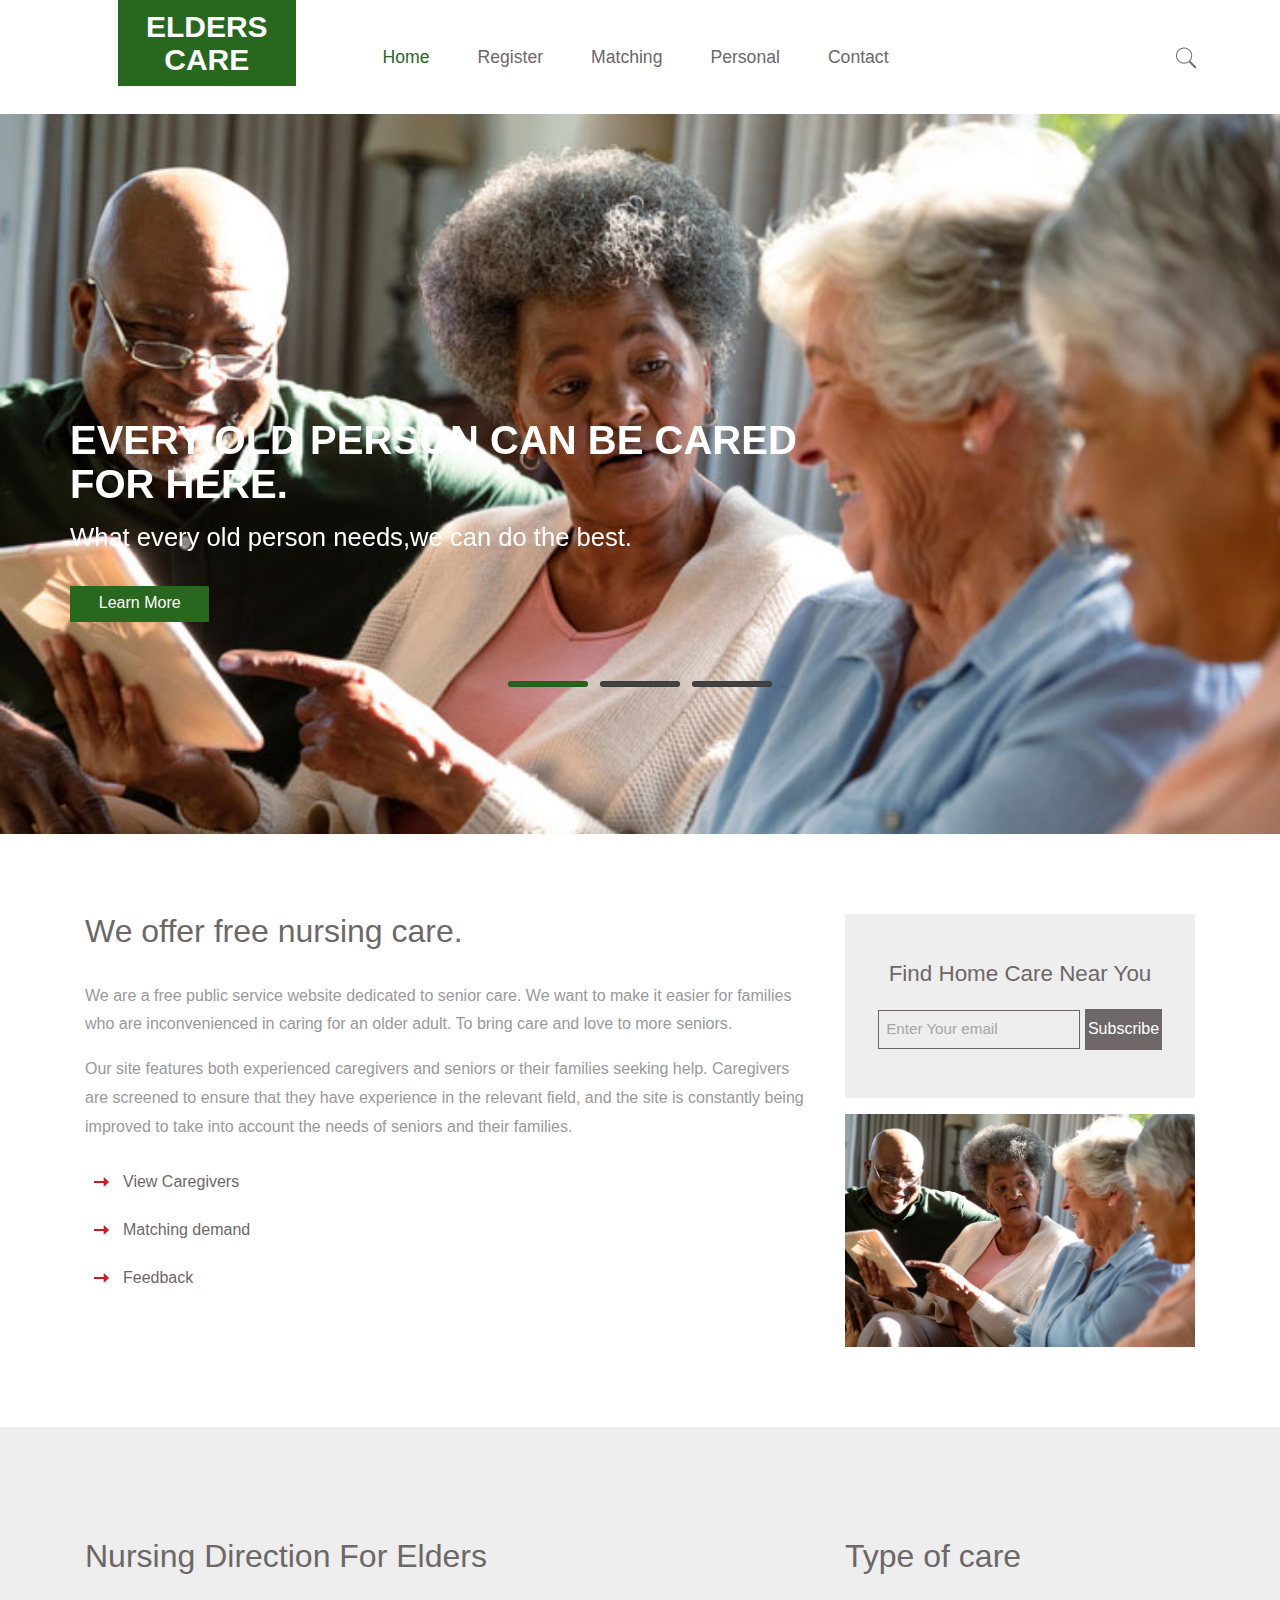
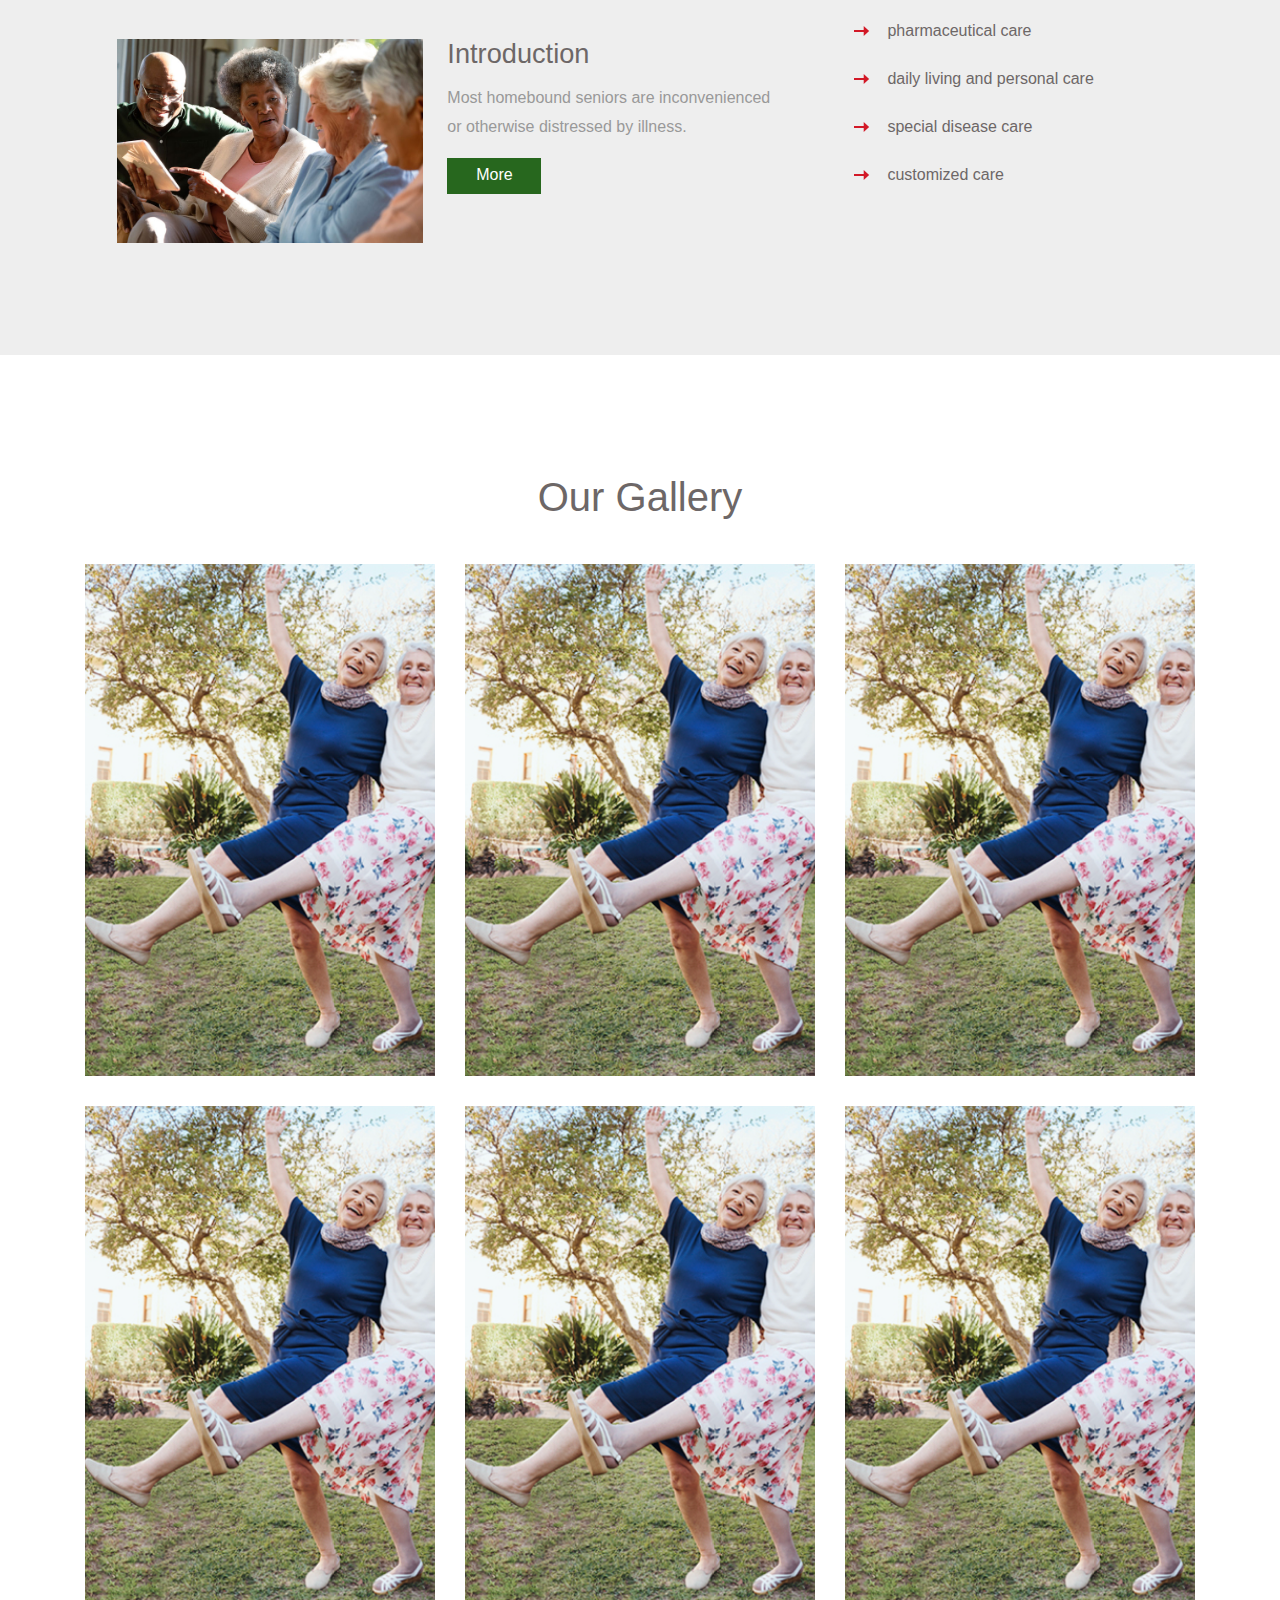
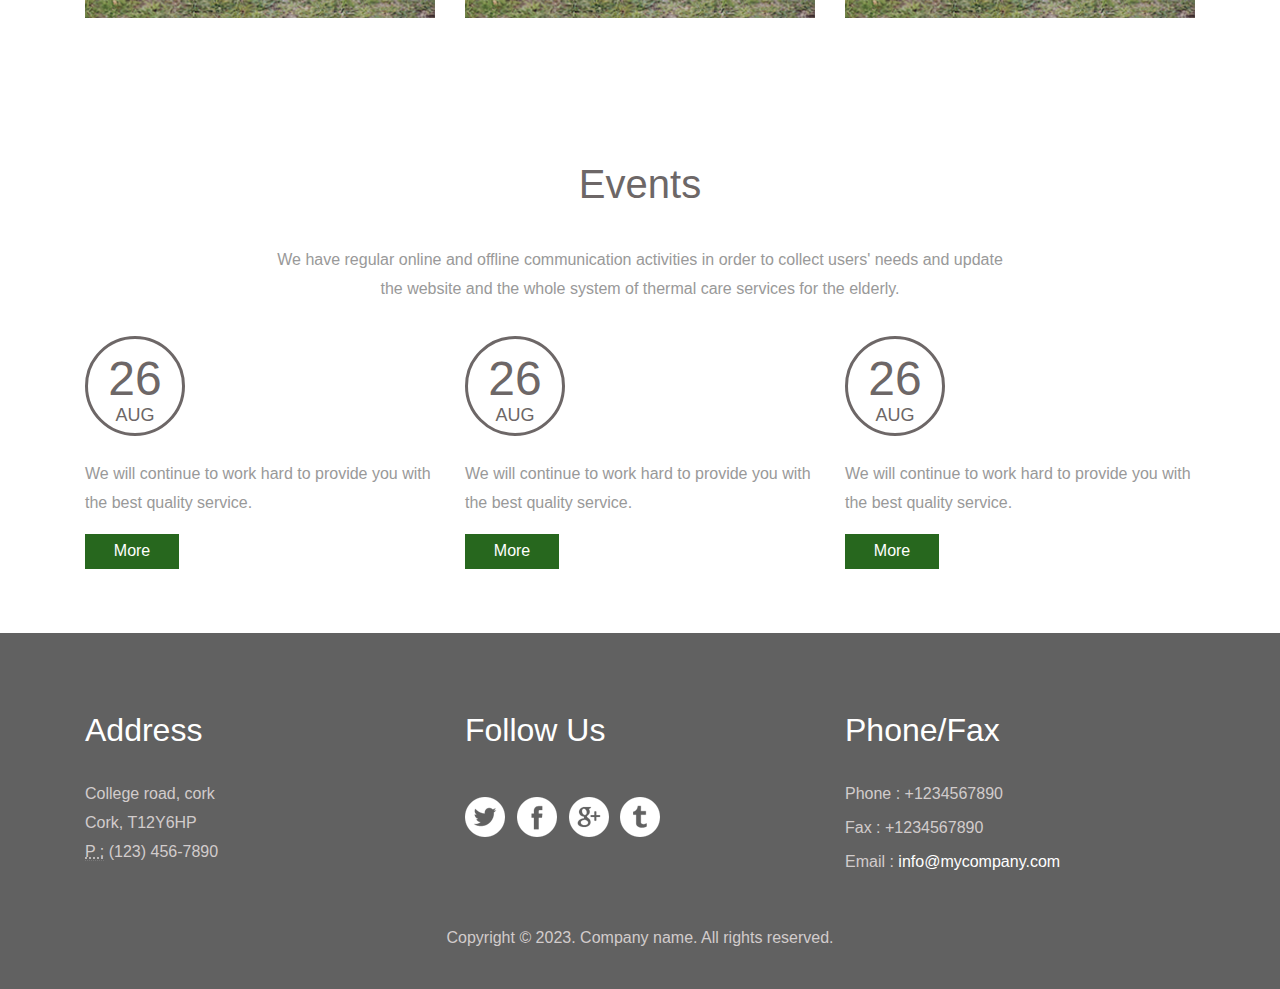
<file: front/index.html>
<!DOCTYPE HTML>
<html lang="en">

<head>
    <title>Home</title>
    <meta name="viewport" content="width=device-width, initial-scale=1">
    <meta http-equiv="Content-Type" content="text/html; charset=utf-8" />
    <meta name="keywords" content="EldersCare Responsive web template, Bootstrap Web Templates, Flat Web Templates, Android Compatible web template, 
Smartphone Compatible web template, free webdesigns for Nokia, Samsung, LG, SonyErricsson, Motorola web design" />

    <link href="css/bootstrap.css" rel='stylesheet' type='text/css' />
    <!-- Custom Theme files -->
    <link href="css/style.css" rel='stylesheet' type='text/css' />
    <script src="js/jquery-1.11.1.min.js"></script>
    <!--webfonts-->
    <link href='#css?family=Montserrat:400,700' rel='stylesheet' type='text/css'>
    <link href='#css?family=Source+Sans+Pro:400,200,300,600,700,900' rel='stylesheet' type='text/css'>
    <!--//webfonts-->
    <link rel="stylesheet" href="css/flexslider.css" type="text/css" media="screen" />
    <script type="text/javascript" src="js/bootstrap.js"></script>
    <script type="text/javascript" src="js/move-top.js"></script>
    <script type="text/javascript" src="js/easing.js"></script>
    <script type="text/javascript">
        jQuery(document).ready(function($) {
            $(".scroll").click(function(event) {
                event.preventDefault();
                $('html,body').animate({
                    scrollTop: $(this.hash).offset().top
                }, 1200);
            });
        });
    </script>
    <script type="text/javascript">
        $(document).ready(function() {
            /*
            var defaults = {
            containerID: 'toTop', // fading element id
            containerHoverID: 'toTopHover', // fading element hover id
            scrollSpeed: 1200,
            easingType: 'linear' 
            };
            */
            $().UItoTop({
                easingType: 'easeOutQuart'
            });
        });
    </script>
    <!--light-box-files -->
    <script src="js/modernizr.custom.97074.js"></script>
    <script src="js/jquery.chocolat.js"></script>
    <link rel="stylesheet" href="css/chocolat.css" type="text/css" media="screen" charset="utf-8">

    <script type="text/javascript" charset="utf-8">
        $(function() {
            $('.g-left a').Chocolat();
        });
    </script>
    <!--light-box-files -->

</head>

<body>
    <!-- header -->
    <!-- header-bottom -->
    <div class="header-bottom">
        <div class="container">
            <div class="logo">
                <h1><a href="index.html">Elders Care</a></h1>
            </div>
            <nav class="navbar navbar-default" role="navigation">
                <div class="navbar-header">
                    <button type="button" class="navbar-toggle" data-toggle="collapse" data-target="#bs-example-navbar-collapse-1">
						<span class="sr-only">Toggle navigation</span>
						<span class="icon-bar"></span>
						<span class="icon-bar"></span>
						<span class="icon-bar"></span>
					</button>
                </div>
                <!--/.navbar-header-->
                <div class="collapse navbar-collapse" id="bs-example-navbar-collapse-1">
                    <ul class="nav navbar-nav">
                        <li class="active"><a href="index.html">Home</a></li>
                        <li><a href="register1.html">Register</a></li>
                        <!-- <li><a href="services.html">Services</a></li> -->
                        <li><a href="matching.html">Matching</a></li>

                        <li><a href="personal.html">Personal</a></li>
                        <li><a href="contact.html">Contact</a></li>
                    </ul>
                </div>
                <!--/.navbar-collapse-->
            </nav>
            <div class="search-box">
                <div id="sb-search" class="sb-search">
                    <form>
                        <input class="sb-search-input" placeholder="Enter your search term..." type="search" name="search" id="search">
                        <input class="sb-search-submit" type="submit" value="">
                        <span class="sb-icon-search"> </span>
                    </form>
                </div>
            </div>
            <div class="clearfix"> </div>


            <!-- search-scripts -->
            <script src="js/classie.js"></script>
            <script src="js/uisearch.js"></script>
            <script>
                new UISearch(document.getElementById('sb-search'));
            </script>
            <!-- //search-scripts -->

        </div>
    </div>
    <!-- /header-bottom -->

    <!-- header -->
    <!-- banner -->
    <div class="banner" id="home">
        <div class="container">
            <section class="slider">
                <div class="flexslider">
                    <ul class="slides">
                        <li>
                            <div class="banner-info">
                                <h2>EVERY OLD PERSON CAN BE CARED FOR HERE.</h2>
                                <p>What every old person needs,we can do the best.</p>
                                <a class="hvr-shutter-in-horizontal" href="#">Learn More</a>
                            </div>
                        </li>
                        <li>
                            <div class="banner-info">
                                <h2>EVERY OLD PERSON CAN BE CARED FOR HERE.</h2>
                                <p>What every old person needs,we can do the best.</p>
                                <a class="hvr-shutter-in-horizontal" href="#">Learn More</a>
                            </div>
                        </li>
                        <li>
                            <div class="banner-info">
                                <h2>EVERY OLD PERSON CAN BE CARED FOR HERE.</h2>
                                <p>What every old person needs,we can do the best.</p>
                                <a class="hvr-shutter-in-horizontal" href="#">Learn More</a>
                            </div>
                        </li>
                    </ul>
                </div>
            </section>

            <!-- FlexSlider -->
            <script defer="" src="js/jquery.flexslider.js"></script>
            <script type="text/javascript">
                $(function() {

                });
                $(window).load(function() {
                    $('.flexslider').flexslider({
                        animation: "slide",
                        start: function(slider) {
                            $('body').removeClass('loading');
                        }
                    });
                });
            </script>
            <!-- FlexSlider -->

        </div>
    </div>

    <!-- banner -->
    <!-- offer -->
    <div class="offer">
        <div class="container">
            <div class="col-md-8 offer-left">
                <h3>We offer free nursing care.</h3>
                <p>We are a free public service website dedicated to senior care. We want to make it easier for families who are inconvenienced in caring for an older adult. To bring care and love to more seniors.</p>
                <p>Our site features both experienced caregivers and seniors or their families seeking help. Caregivers are screened to ensure that they have experience in the relevant field, and the site is constantly being improved to take into account
                    the needs of seniors and their families.</p>
                <li><a href="#"><span></span>View Caregivers</a></li>
                <li><a href="#"><span></span>Matching demand</a></li>
                <li><a href="#"><span></span>Feedback</a></li>
            </div>
            <div class="col-md-4 offer-ri">
                <div class="offer-right">
                    <h4>Find Home Care Near You</h4>
                    <form>
                        <input type="text" value="Enter Your email" onfocus="this.value = '';" onblur="if (this.value == '') {this.value = 'Enter Your email';}">
                        <input type="submit" value="Subscribe">
                    </form>
                </div>
                <img src="image/p01.png" class="img-responsive" alt="">
            </div>
            <div class="clearfix"></div>
        </div>
    </div>
    <!-- offer -->
    <!-- about -->
    <div class="about">
        <div class="container">
            <div class="col-md-8 about-right">
                <h4>Nursing Direction For Elders</h4>
                <div class="abt-top">
                    <div class="abt-lft">
                        <img src="image/p01.png" class="img-responsive" alt="">
                    </div>
                    <div class="abt-rgt">
                        <h5>Introduction</h5>
                        <p>Most homebound seniors are inconvenienced or otherwise distressed by illness.</p>
                        <a class="hvr-shutter-in-horizontal" href="#">More</a>
                    </div>
                    <div class="clearfix"></div>
                </div>
            </div>
            <div class="col-md-4 about-left">
                <h4>Type of care</h4>
                <ul>
                    <li><a href="#"><span></span> pharmaceutical care </a></li>
                    <li><a href="#"><span></span> daily living and personal care </a></li>
                    <li><a href="#"><span></span> special disease care </a></li>
                    <li><a href="#"><span></span> customized care </a></li>
                </ul>

            </div>
            <div class="clearfix"></div>
        </div>
    </div>
    <!-- about -->
    <!-- gallery -->
    <div class="gallery" id="gallery">
        <div class="container">
            <div class="gallery-top heading">
                <h3>Our Gallery</h3>
            </div>
            <div class="gallery-bottom">
                <div class="grid">
                    <div class="col-md-4 g-left">
                        <a href="image/p03.png" rel="title" class="b-link-stripe b-animate-go  thickbox">
                            <figure class="effect-apollo">
                                <img src="image/p03.png" alt="">
                                <figcaption>
                                </figcaption>
                            </figure>
                        </a>
                    </div>
                    <div class="col-md-4 g-left">
                        <a href="image/p03.png" rel="title" class="b-link-stripe b-animate-go  thickbox">
                            <figure class="effect-apollo">
                                <img src="image/p03.png" alt="">
                                <figcaption>
                                </figcaption>

                            </figure>
                        </a>
                    </div>
                    <div class="col-md-4 g-left">
                        <a href="image/p03.png" rel="title" class="b-link-stripe b-animate-go  thickbox">
                            <figure class="effect-apollo">
                                <img src="image/p03.png" alt="">
                                <figcaption>

                                </figcaption>
                            </figure>
                        </a>
                    </div>
                    <div class="clearfix"></div>
                </div>
                <div class="grid">
                    <div class="col-md-4 g-left">
                        <a href="image/p03.png" rel="title" class="b-link-stripe b-animate-go  thickbox">
                            <figure class="effect-apollo">
                                <img src="image/p03.png" alt="">
                                <figcaption>

                                </figcaption>
                            </figure>
                        </a>
                    </div>
                    <div class="col-md-4 g-left">
                        <a href="image/p03.png" rel="title" class="b-link-stripe b-animate-go  thickbox">
                            <figure class="effect-apollo">
                                <img src="image/p03.png" alt="">
                                <figcaption>

                                </figcaption>
                            </figure>
                        </a>
                    </div>
                    <div class="col-md-4 g-left">
                        <a href="image/p03.png" rel="title" class="b-link-stripe b-animate-go  thickbox">
                            <figure class="effect-apollo">
                                <img src="image/p03.png" alt="">
                                <figcaption>

                                </figcaption>
                            </figure>
                        </a>
                    </div>
                    <div class="clearfix"></div>
                </div>
            </div>
        </div>
    </div>
    <!-- gallery -->
    <!-- content-mid -->
    <div class="content-mid">
        <div class="container">
            <div class="content-mid-top">
                <h3> Events</h3>
                <p>We have regular online and offline communication activities in order to collect users' needs and update the website and the whole system of thermal care services for the elderly.</p>

            </div>
            <div class="news">
                <div class="col-md-4 new-more">
                    <div class="six">
                        <h4>26<span>AUG</span></h4>

                    </div>
                    <p>We will continue to work hard to provide you with the best quality service.</p>
                    <a class="hvr-shutter-in-horizontal" href="#">More</a>
                </div>
                <div class="col-md-4 new-more">
                    <div class="six">
                        <h4>26<span>AUG</span></h4>

                    </div>
                    <p>We will continue to work hard to provide you with the best quality service.</p>
                    <a class="hvr-shutter-in-horizontal" href="#">More</a>
                </div>
                <div class="col-md-4 new-more">
                    <div class="six">
                        <h4>26<span>AUG</span></h4>

                    </div>
                    <p>We will continue to work hard to provide you with the best quality service.</p>
                    <a class="hvr-shutter-in-horizontal" href="#">More</a>
                </div>
                <div class="clearfix"> </div>
            </div>
        </div>
    </div>
    <!-- content-mid -->
    <!-- Footer -->
    <div class="footer" id="contact">
        <div class="container">
            <div class="col-md-4 contact-left">
                <h3>Address</h3>
                <address>
              College road, cork<br>
              Cork, T12Y6HP<br>
              <abbr title="Phone">P :</abbr> (123) 456-7890
          </address>
            </div>
            <div class="col-md-4 ftr-gd">
                <h3>Follow Us</h3>
                <ul class="social">
                    <li><a href="#"><i></i></a></li>
                    <li><a href="#"><i class="facebook"></i></a></li>
                    <li><a href="#"><i class="goog"></i></a></li>
                    <li><a href="#"><i class="lin"></i></a></li>
                </ul>
            </div>
            <div class="col-md-4 contact-left">
                <h3>Phone/Fax</h3>
                <p>Phone : +1234567890 </p>
                <p>Fax : +1234567890 </p>
                <p>Email : <a href="mailto:info@example.com">info@mycompany.com</a> </p>
            </div>
            <div class="clearfix"></div>
            <div class="copyright">
                <p>Copyright &copy; 2023. Company name. All rights reserved.</p>
            </div>
        </div>
    </div>
    <!-- Footer -->

    <a href="#" id="toTop" style="display: block;"><span id="toTopHover" style="opacity: 0;"></span> <span id="toTopHover" style="opacity: 0;"> </span></a>
</body>

</html>
</file>
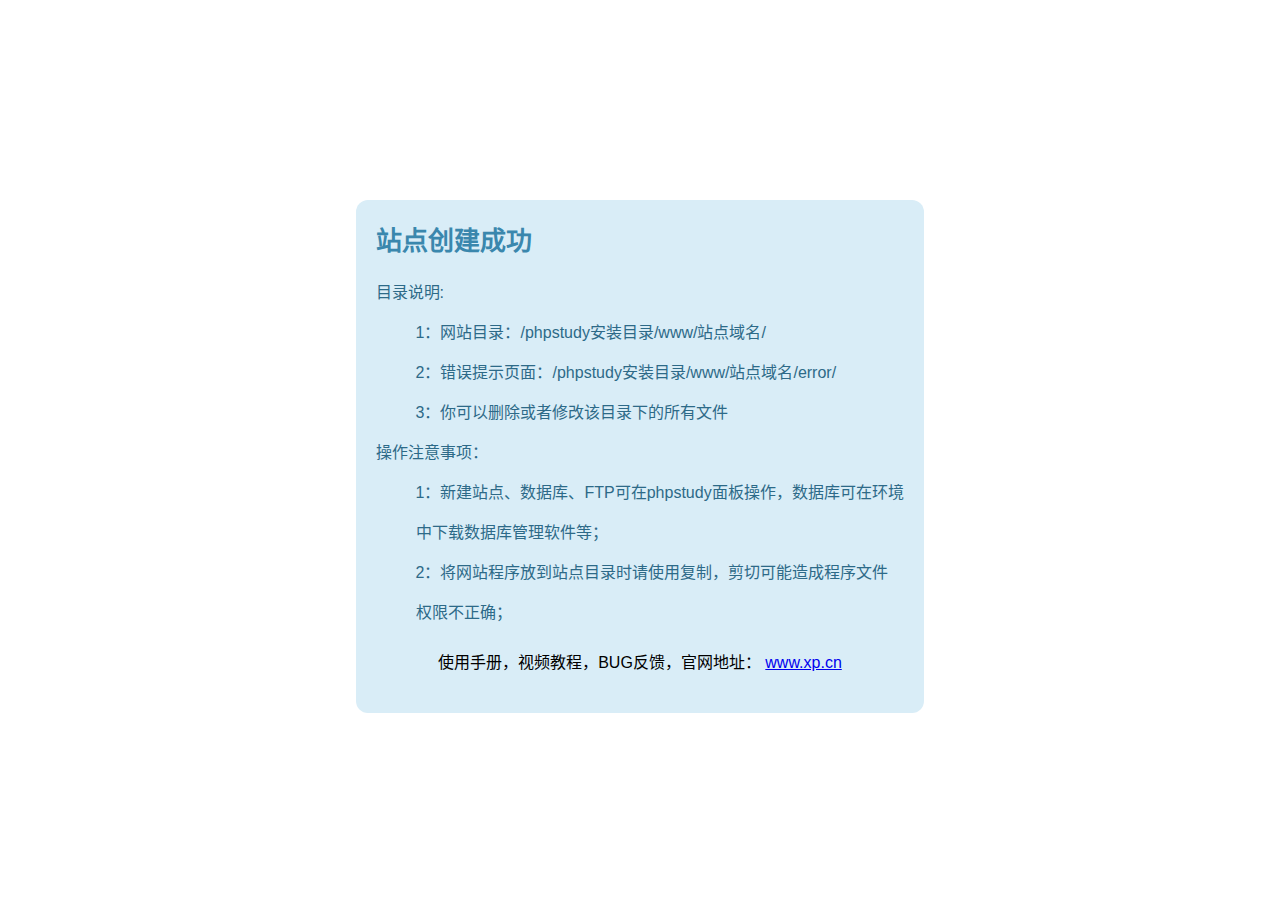
<file: front/error/index.html>
<!DOCTYPE html>
<html lang="zh-CN">
<head>
  <meta charset="utf-8">
  <title>站点创建成功-phpstudy for windows</title>
  <meta name="keywords" content="">
  <meta name="description" content="">
  <meta name="renderer" content="webkit">
  <meta http-equiv="X-UA-Compatible" content="IE=edge,chrome=1">
  <meta name="viewport" content="width=device-width, initial-scale=1, maximum-scale=1">
  <meta name="apple-mobile-web-app-status-bar-style" content="black"> 
  <meta name="apple-mobile-web-app-capable" content="yes">
  <meta name="format-detection" content="telephone=no">
  <meta HTTP-EQUIV="pragma" CONTENT="no-cache"> 
  <meta HTTP-EQUIV="Cache-Control" CONTENT="no-store, must-revalidate"> 
  <meta HTTP-EQUIV="expires" CONTENT="Wed, 26 Feb 1997 08:21:57 GMT"> 
  <meta HTTP-EQUIV="expires" CONTENT="0">
  <style>
    body{
      font: 16px arial,'Microsoft Yahei','Hiragino Sans GB',sans-serif;
    }
    h1{
      margin: 0;
      color:#3a87ad;
      font-size: 26px;
    }
    .content{
      width: 45%;
      margin: 0 auto;
     
    }
    .content >div{
      margin-top: 200px;
      padding: 20px;
      background: #d9edf7;  
      border-radius: 12px;
    }
    .content dl{
      color: #2d6a88;
      line-height: 40px;
    } 
    .content div div {
      padding-bottom: 20px;
      text-align:center;
    }
  </style>
</head>
<body>
  <div class="content">
      <div>
           <h1>站点创建成功</h1>
        <dl>
          <dt>目录说明:</dt>
          <dd>1：网站目录：/phpstudy安装目录/www/站点域名/</dd>
          <dd>2：错误提示页面：/phpstudy安装目录/www/站点域名/error/</dd>
          <dd>3：你可以删除或者修改该目录下的所有文件</dd>
          <dt>操作注意事项：</dt>
          <dd>1：新建站点、数据库、FTP可在phpstudy面板操作，数据库可在环境中下载数据库管理软件等；</dd>
          <dd>2：将网站程序放到站点目录时请使用复制，剪切可能造成程序文件权限不正确；</dd>
         
        </dl>
        <div>使用手册，视频教程，BUG反馈，官网地址： <a href="https://www.xp.cn"  target="_blank">www.xp.cn</a> </div>
    
      </div>
    </div> 
</body>
</html>
</file>
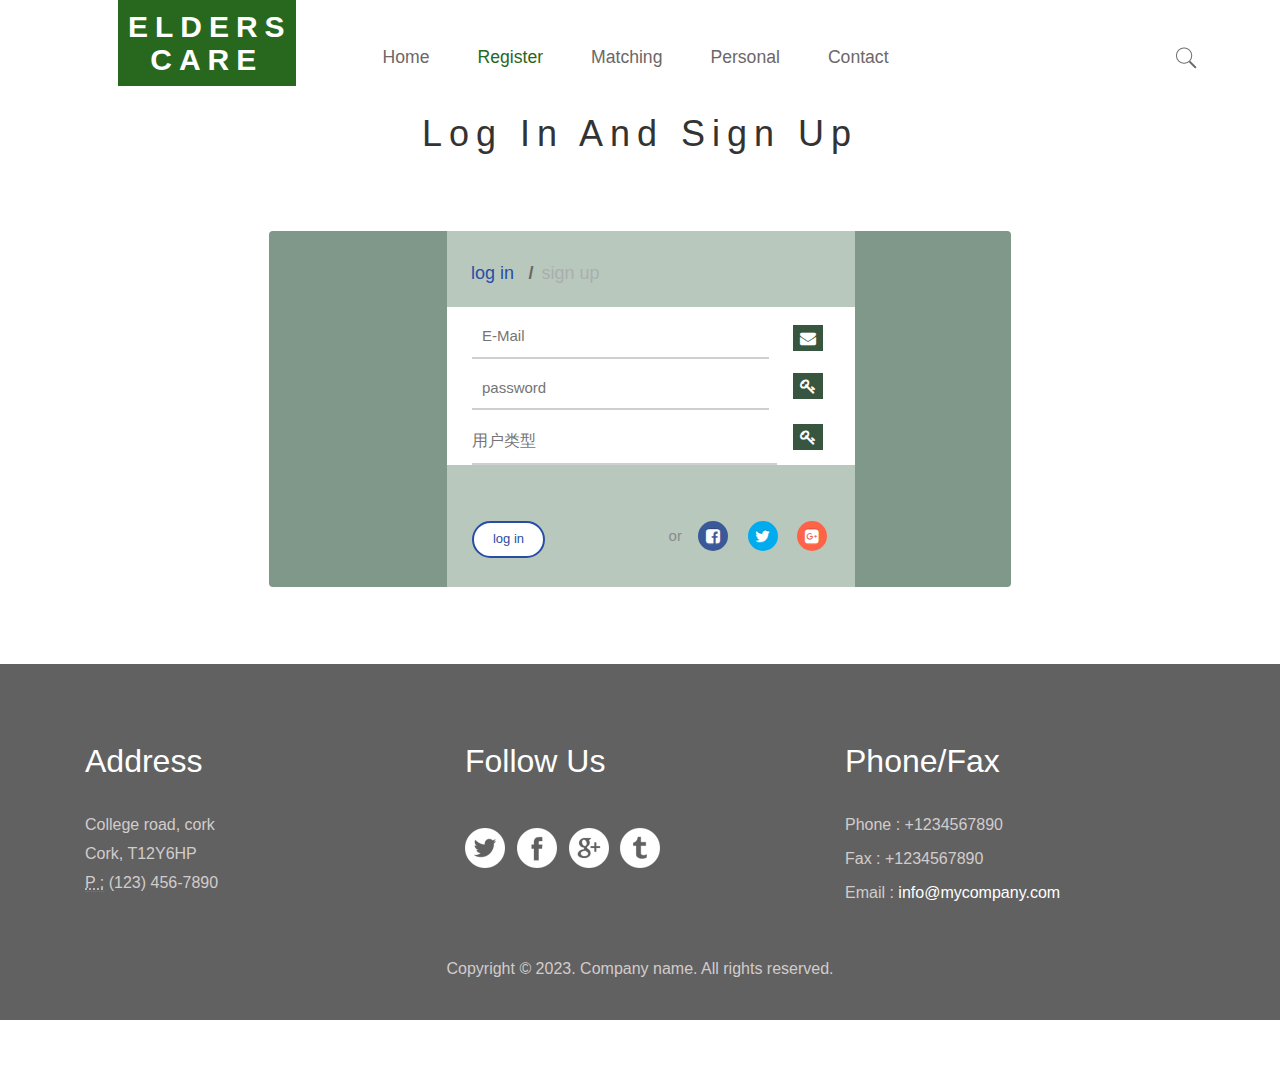
<file: front/personaldetail.html>
<!DOCTYPE html>
<html lang="en">

<head>
    <meta charset="UTF-8" />
    <meta name="viewport" content="width=device-width, initial-scale=1" />
    <title>Personal</title>
    <link rel="stylesheet" href="css/bootstrap.css" />
    <link rel="stylesheet" href="css/style.css" />
    <link rel="stylesheet" href="css/chocolat.css" type="text/css" media="screen" charset="utf-8" />
    <link href="https://fonts.googleapis.com/css?family=Montserrat:400,700" rel="stylesheet" />
    <link href="https://fonts.googleapis.com/css?family=Source+Sans+Pro:400,200,300,600,700,900" rel="stylesheet" />
    <script src="js/jquery-1.11.1.min.js"></script>
    <script type="text/javascript" src="js/bootstrap.js"></script>
    <script type="text/javascript" src="js/move-top.js"></script>
    <script type="text/javascript" src="js/easing.js"></script>
    <script src="js/modernizr.custom.97074.js"></script>
    <script src="js/jquery.chocolat.js"></script>
    <!-- <link rel="stylesheet" href="style.css"> -->
    <style>
        .form-control.disease,
        .form-control.services {
            display: none;
        }
        
        img {
            display: none;
        }
        
        .imgbutton {
            width: 80px;
            height: 40px;
            background: #fff;
            border-radius: 8px;
            border: 1px solid #ccc;
        }
        
        .imgbutton:hover+img {
            display: block;
        }
    </style>
</head>

<body>
    <div class="header-bottom">
        <div class="container">
            <div class="logo">
                <h1><a href="register.html">Elders Care</a></h1>
            </div>
            <nav class="navbar navbar-default" role="navigation">
                <div class="navbar-header">
                    <button type="button" class="navbar-toggle" data-toggle="collapse" data-target="#bs-example-navbar-collapse-1">
                        <span class="sr-only">Toggle navigation</span>
                        <span class="icon-bar"></span>
                        <span class="icon-bar"></span>
                        <span class="icon-bar"></span>
                    </button>
                </div>
                <div class="collapse navbar-collapse" id="bs-example-navbar-collapse-1">
                    <ul class="nav navbar-nav">
                        <li><a href="index.html">Home</a></li>
                        <li><a href="register1.html">Register</a></li>
                        <li><a href="matching.html">Matching</a></li>
                        <li class="active"><a href="personal.html">Personal</a></li>
                        <li><a href="contact.html">Contact</a></li>
                    </ul>
                </div>
            </nav>
            <div class="search-box">
                <div id="sb-search" class="sb-search">
                    <form>
                        <input class="sb-search-input" placeholder="Enter your search term..." type="search" name="search" id="search" />
                        <input class="sb-search-submit" type="submit" value="" />
                        <span class="sb-icon-search"></span>
                    </form>
                </div>
            </div>
            <div class="clearfix"></div>
        </div>
    </div>

    <!-- Main content section -->
    <section class="container">
        <div class="row">
            <div class="col-md-8 col-md-offset-2">
                <!-- <h1>Personal Information</h1>
                <p>Please add more details about you.</p>

                <h2>Update Personal Details</h2> -->
                <form id="personal-form">
                    <div class="form-group">
                        <label for="name">Name:<span style="margin-left: 20px;" id="name"></span></label>
                    </div>
                    <div class="form-group">
                        <label for="address">Sex:<span style="margin-left: 20px;" id="sex"></span></label>
                    </div>
                    <div class="form-group">
                        <label for="address">Age:<span style="margin-left: 20px;" id="age"></span></label>
                    </div>
                    <div class="form-group ">
                        <label for="address ">Disease:<span style="margin-left: 20px;" id="disease"></span></label>
                    </div>
                    <div class="form-group ">
                        <label for="address ">Demand:<span style="margin-left: 20px;" id="demand"></span></label>
                    </div>
                    <div class="form-group ">
                        <label for="address ">Address:<span style="margin-left: 20px;" id="address"></span></label>
                    </div>
                    <div class="form-group ">
                        <label for="address ">Case Certificate:</label>
                        <button class="imgbutton">View</button>
                        <img id="zheng" src="image/arrow.1.png" alt="" height="100px">
                    </div>
                    <div class="form-group ">
                        <label for="address ">Email:<span style="margin-left: 20px;" id="mail"></span></label>
                    </div>
                </form>
            </div>
        </div>
    </section>

    <!-- JavaScript References -->
    <script src="js/jquery.min.js "></script>
    <script src="js/easyResponsiveTabs.js " type="text/javascript "></script>
    <script type="text/javascript ">
        var userType = "" //user1 nursing staff2
        var token = ""
        $(document).ready(function() {
            userType = localStorage.getItem("type")
            token = localStorage.getItem("token")
            if (!(userType && token)) {
                alert("please log in")
                location.href = "register1.html"
                return
            }
            if (userType === '1') {
                $(".services").hide()
                $(".disease").show()
            }
            if (userType === '2') {
                $(".disease").hide()
                $(".services").show()
            }
            var userinfoForm = {}
            userinfoForm['token'] = token
            $.ajax({
                type: "post",
                url: 'http://localhost:8081/api/lr/personaldetial.php',
                data: userinfoForm,
                success(res) {
                    console.log(313131, res)
                    res = JSON.parse(res);
                    $('#name').text(res.data.name);
                    $('#age').text(res.data.age);
                    $('#disease').text(res.data.bing);
                    $('#demand').text(res.data.xu);
                    $('#address').text(res.data.site);
                    $('#mail').text(res.data.mail);
                    $('#sex').text(res.data.sex);
                    $("#zheng").attr("src", res.data.zheng);
                    // if (res.status) {
                    //     alert('add successful!')
                    //     location.href = 'services.html'
                    // } else {
                    //     alert(res.message)
                    // }
                }

            })
        });
        

    </script>
    <!-- Add any additional JavaScript references here -->

    <!-- Footer -->
    <div class="footer" id="contact ">
        <div class="container">
            <div class="col-md-4 contact-left">
                <h3>Address</h3>
                <address>
                    College road, cork<br />
                    Cork, T12Y6HP<br />
                    <abbr title="Phone ">P :</abbr> (123) 456-7890
                </address>
            </div>
            <div class="col-md-4 ftr-gd">
                <h3>Follow Us</h3>
                <ul class="social">
                    <li>
                        <a href="# "><i></i></a>
                    </li>
                    <li>
                        <a href="# "><i class="facebook"></i></a>
                    </li>
                    <li>
                        <a href="# "><i class="goog"></i></a>
                    </li>
                    <li>
                        <a href="# "><i class="lin"></i></a>
                    </li>
                </ul>
            </div>
            <div class="col-md-4 contact-left">
                <h3>Phone/Fax</h3>
                <p>Phone : +1234567890</p>
                <p>Fax : +1234567890</p>
                <p>
                    Email : <a href="mailto:info@example.com ">info@mycompany.com</a>
                </p>
            </div>
            <div class="clearfix"></div>
            <div class="copyright">
                <p>Copyright &copy; 2023. Company name. All rights reserved.</p>
            </div>
        </div>
    </div>
    <!-- Footer -->
</body>

</html>
</file>
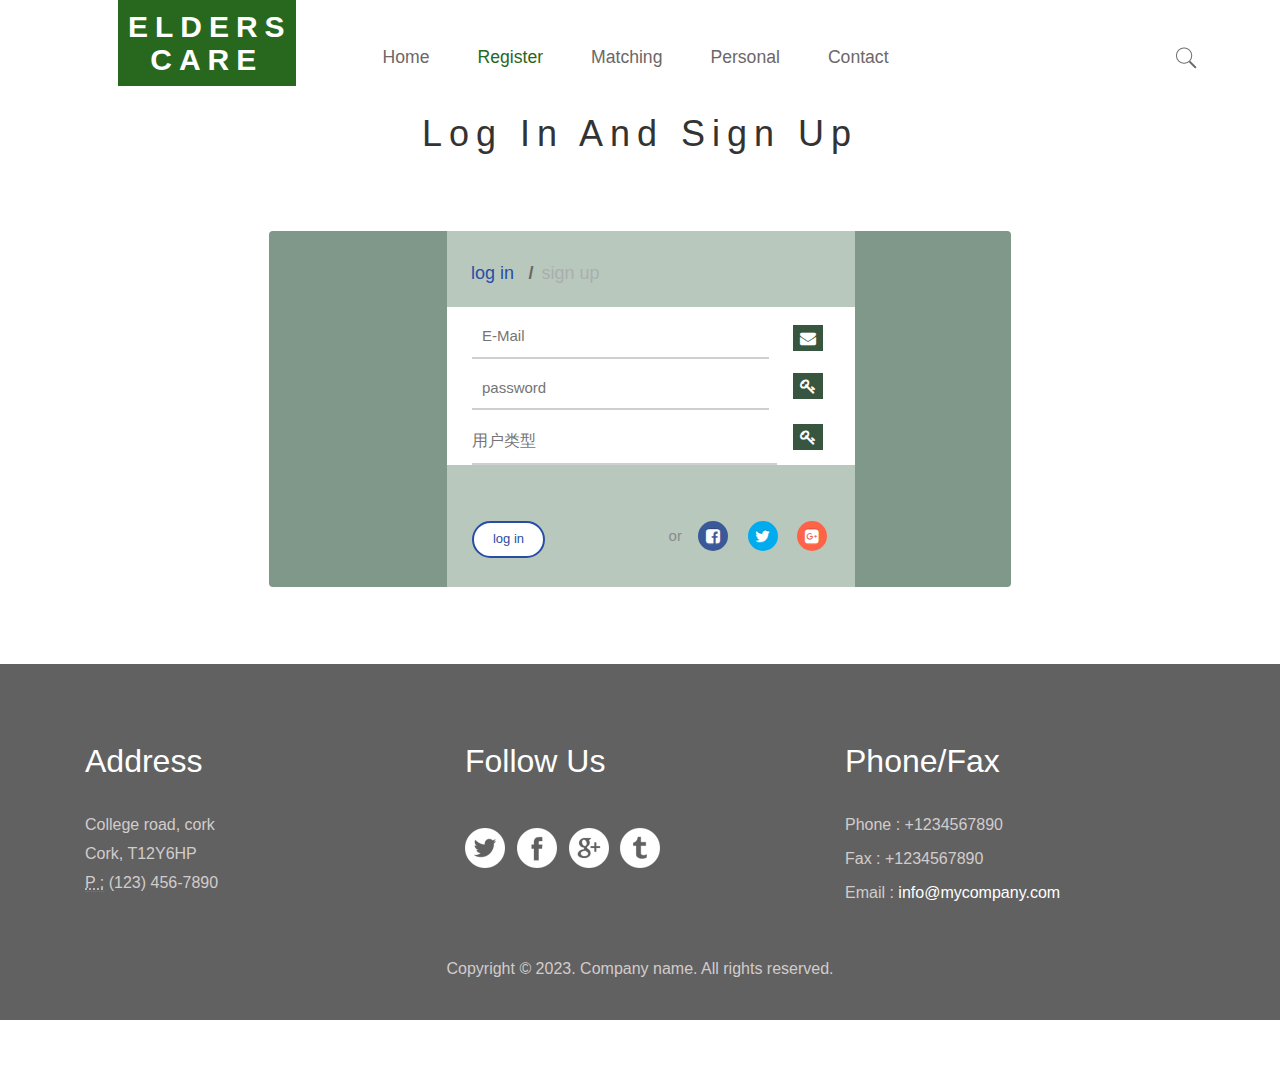
<file: front/register1.html>
<!DOCTYPE html>
<html>

<head>
    <title>Log in and Sign up</title>
    <!--css-links-->
    <link href="css/logsign.css" rel="stylesheet" type="text/css" media="all" />
    <link href="css/font-awesome.min.css" rel="stylesheet" type="text/css" media="all" />
    <!--//css-links-->
    <!--meta-tags-->
    <meta name="viewport" content="width=device-width, initial-scale=1" />
    <meta http-equiv="Content-Type" content="text/html; charset=utf-8" />
    <meta name="keywords" content="EldersCare Responsive web template, Bootstrap Web Templates, Flat Web Templates, Android Compatible web template, 
    Smartphone Compatible web template, free webdesigns for Nokia, Samsung, LG, SonyErricsson, Motorola web design" />

    <link href="css/bootstrap.css" rel="stylesheet" type="text/css" />
    <!-- Custom Theme files -->
    <link href="css/style.css" rel="stylesheet" type="text/css" />
    <script src="js/jquery-1.11.1.min.js"></script>
    <!--webfonts-->
    <link href="#css?family=Montserrat:400,700" rel="stylesheet" type="text/css" />
    <link href="#css?family=Source+Sans+Pro:400,200,300,600,700,900" rel="stylesheet" type="text/css" />
    <!--//webfonts-->
    <link rel="stylesheet" href="css/flexslider.css" type="text/css" media="screen" />
    <script type="text/javascript" src="js/bootstrap.js"></script>
    <script type="text/javascript" src="js/move-top.js"></script>
    <script type="text/javascript" src="js/easing.js"></script>
    <script type="text/javascript">
        jQuery(document).ready(function($) {
            $('.scroll').click(function(event) {
                event.preventDefault()
                $('html,body').animate({
                    scrollTop: $(this.hash).offset().top
                }, 1200)
            })
        })
    </script>
    <script type="text/javascript">
        $(document).ready(function() {
            /*
                var defaults = {
                containerID: 'toTop', // fading element id
                containerHoverID: 'toTopHover', // fading element hover id
                scrollSpeed: 1200,
                easingType: 'linear'
                };
                */
            $().UItoTop({
                easingType: 'easeOutQuart'
            })
        })
    </script>
    <!--light-box-files -->
    <script src="js/modernizr.custom.97074.js"></script>
    <script src="js/jquery.chocolat.js"></script>
    <link rel="stylesheet" href="css/chocolat.css" type="text/css" media="screen" charset="utf-8" />

    <script type="text/javascript" charset="utf-8">
        $(function() {
            $('.g-left a').Chocolat()
        })
    </script>
    <!--light-box-files -->
</head>

<body>
    <!-- header -->

    <!-- header-bottom -->
    <div class="header-bottom">
        <div class="container">
            <div class="logo">
                <h1><a href="index.html">Elders Care</a></h1>
            </div>
            <nav class="navbar navbar-default" role="navigation">
                <div class="navbar-header">
                    <button type="button" class="navbar-toggle" data-toggle="collapse" data-target="#bs-example-navbar-collapse-1">
                        <span class="sr-only">Toggle navigation</span>
                        <span class="icon-bar"></span>
                        <span class="icon-bar"></span>
                        <span class="icon-bar"></span>
                    </button>
                </div>
                <!--/.navbar-header-->
                <div class="collapse navbar-collapse" id="bs-example-navbar-collapse-1">
                    <ul class="nav navbar-nav">
                        <li><a href="index.html">Home</a></li>
                        <li class="active"><a href="register1.html">Register</a></li>
                        <!-- <li><a href="services.html">Services</a></li>-->
                        <li><a href="matching.html">Matching</a></li>

                        <li><a href="personal.html">Personal</a></li>
                        <li><a href="contact.html">Contact</a></li>
                    </ul>
                </div>
                <!--/.navbar-collapse-->
            </nav>
            <div class="search-box">
                <div id="sb-search" class="sb-search">
                    <form>
                        <input class="sb-search-input" placeholder="Enter your search term..." type="search" name="search" id="search" />
                        <input class="sb-search-submit" type="submit" value="" />
                        <span class="sb-icon-search"> </span>
                    </form>
                </div>
            </div>
            <div class="clearfix"></div>

            <!-- search-scripts -->
            <script src="js/classie.js"></script>
            <script src="js/uisearch.js"></script>
            <script>
                new UISearch(document.getElementById('sb-search'))
            </script>
            <!-- //search-scripts -->
        </div>
    </div>
    <!-- /header-bottom -->

    <h1>Log in and sign up</h1>
    <!-- main-section -->
    <div class="head agile">
        <div class="logo">
            <div class="logo1-top wel"></div>
            <div class="logo1-bottom w3layouts">
                <div class="sky-form"></div>
            </div>
        </div>
        <div class="login w3">
            <div class="sap_tabs">
                <div id="horizontalTab" style="display: block; width: 100%; margin: 0px">
                    <ul class="resp-tabs-list">
                        <li class="resp-tab-item"><span>log in</span></li>
                        <li class="resp-tab-item">
                            <label>/</label><span>sign up</span>
                        </li>
                    </ul>
                    <div class="resp-tabs-container">
                        <div class="tab-1 resp-tab-content">
                            <div class="login-top agileinfo">
                                <form action="#" id="login-form">
                                    <input type="email" class="email" data-key="username" placeholder="E-Mail" required /><span><i class="fa fa-envelope ic1" aria-hidden="true"></i></span>
                                    <input type="password" class="password" data-key="password" placeholder="password" required /><span><i class="fa fa-key ic2" aria-hidden="true"></i></span>

                                    <div class="dropup">
                                        <input class="dropdown-toggle" data-key="type" type="type" readonly id="dropdownMenu2" data-toggle="dropdown" aria-haspopup="true" aria-expanded="false" placeholder="用户类型" required /><span><i
                                                class="fa fa-key ic6" aria-hidden="true"></i></span>
                                        <ul class="dropdown-menu" aria-labelledby="dropdownMenu2">
                                            <li>user</li>
                                            <li data-value="2">nursing staff</li>
                                        </ul>
                                    </div>
                                    <div class="bottom-w3l">
                                        <div class="submit">
                                            <input type="submit" id="send" name="login" value="log in" />
                                        </div>
                                        <div class="login-bottom login-bottom1">
                                            <ul>
                                                <li>
                                                    <p>or</p>
                                                </li>
                                                <li>
                                                    <a href="#" class="link facebook" target="_parent"><span
                                                            class="fa fa-facebook-square"></span></a>
                                                </li>
                                                <li>
                                                    <a href="#" class="link twitter" target="_parent"><span
                                                            class="fa fa-twitter"></span></a>
                                                </li>
                                                <li>
                                                    <a href="#" class="link google-plus" target="_parent"><span
                                                            class="fa fa-google-plus-square"></span></a>
                                                </li>
                                            </ul>
                                        </div>
                                    </div>
                                </form>
                            </div>
                        </div>
                        <div class="tab-1 resp-tab-content">
                            <div class="login-top agileits">
                                <form action="#" id="register-form">
                                    <input type="text" class="name active" data-key="username" placeholder="Your Name" required /><span><i class="fa fa-user ic3" aria-hidden="true"></i></span>
                                    <!-- <input type="email" class="email" placeholder="E-Mail" required /><span><i
                                            class="fa fa-envelope ic1 ic4" aria-hidden="true"></i></span> -->
                                    <input type="password" data-key="password" class="password" placeholder="Password" required /><span><i class="fa fa-unlock ic4" aria-hidden="true"></i></span>
                                    <div class="dropup">
                                        <input class="dropdown-toggle" data-key="type" type="type" readonly id="dropdownMenu2" data-toggle="dropdown" aria-haspopup="true" aria-expanded="false" placeholder="用户类型" required /><span><i
                                                class="fa fa-key ic5" aria-hidden="true"></i></span>
                                        <ul class="dropdown-menu" aria-labelledby="dropdownMenu2">
                                            <li>普通用户</li>
                                            <li>护理人员</li>
                                        </ul>
                                    </div>
                                    <div class="bottom-w3l">
                                        <div class="submit sub1">
                                            <input type="submit" name="login" id="register" value="SIGN UP" />
                                        </div>
                                        <div class="login-bottom agile">
                                            <ul>
                                                <li>
                                                    <p>Or login with</p>
                                                </li>
                                                <li>
                                                    <a href="#" class="link facebook" target="_parent"><span
                                                            class="fa fa-facebook-square"></span></a>
                                                </li>
                                                <li>
                                                    <a href="#" class="link twitter" target="_parent"><span
                                                            class="fa fa-twitter"></span></a>
                                                </li>
                                                <li>
                                                    <a href="#" class="link google-plus" target="_parent"><span
                                                            class="fa fa-google-plus-square"></span></a>
                                                </li>
                                            </ul>
                                        </div>
                                    </div>
                                </form>
                            </div>
                        </div>
                    </div>
                </div>
            </div>
        </div>
        <div class="clear"></div>
    </div>
    <!-- //main-section -->

    <!--script-->
    <script src="js/jquery.min.js"></script>
    <script src="js/easyResponsiveTabs.js" type="text/javascript"></script>
    <script type="text/javascript">
        $(document).ready(function() {
                $('#horizontalTab').easyResponsiveTabs({
                    type: 'default',
                    width: 'auto',
                    fit: true,
                })
            })
            //用户类型选择
        $(".dropup .dropdown-menu li").on("click", function(e) {
                $(this).parents(".dropup").children("input").val(e.target.innerText)
            })
            //登录
        $('#send').on('click', (e) => {
                e.preventDefault()
                    // $(this).val("登录中...").prop("disabled", true)
                var inputs = $("#login-form input")
                var loginForm = {}
                for (var index = 0; index < inputs.length; index++) {
                    var inputItem = inputs[index];
                    var key = inputItem.dataset.key
                    console.log(999, inputItem.dataset)
                    if (key) {
                        if (!inputItem.value) {
                            var message = ""
                            if (key === 'type') {
                                message = "please select"
                            }
                            if (key === 'username') {
                                message = "please enter user name"
                            }
                            if (key === 'password') {
                                message = "please enter password"
                            }
                            alert(message)
                            return
                        }
                        if (key === 'type') {
                            loginForm[key] = inputItem.value === 'user' ? "1" : "2"
                        } else {
                            loginForm[key] = inputItem.value
                        }
                    }
                }
                $.ajax({
                        type: "post",
                        url: 'http://localhost:8081/api/lr/login.php',
                        data: loginForm,
                        success(res) {
                            res = JSON.parse(res);
                            if (!res.data) {
                                alert(res.message)
                                return
                            }
                            localStorage.setItem("token", res.data.token)
                            localStorage.setItem("type", loginForm.type)
                            console.log(res);
                            if(loginForm.type == 1){
                                if(res.data.name == null){
                                    location.href = 'personal.html'
                                }else{
                                    location.href = 'personaldetail.html'
                                }
                                
                            }else{
                                if(res.data.name == null){
                                    location.href = 'hpersonal.html'
                                }else{
                                    location.href = 'matching.html'
                                }
                                
                            }
                            
                            
                        }
                    })
                    // alert('log in successful！')
                    // 
            })
            //sign up
        $('#register').on('click', (e) => {
            e.preventDefault()
                // $(this).val("log in...").prop("disabled", true)
            var inputs = $("#register-form input")
            var registerForm = {}
            for (var index = 0; index < inputs.length; index++) {
                var inputItem = inputs[index];
                var key = inputItem.dataset.key
                if (key) {
                    if (!inputItem.value) {
                        var message = ""
                        if (key === 'type') {
                            message = "please select"
                        }

                        if (key === 'username') {
                            message = "please enter user name"
                        }
                        if (key === 'password') {
                            message = "please enter password"
                        }
                        alert(message)
                        return
                    }
                    if (key === 'type') {
                        registerForm[key] = inputItem.value === 'user' ? "1" : "2"
                    } else {
                        registerForm[key] = inputItem.value
                    }
                }
            }
            console.log(registerForm)
            $.ajax({
                    type: "post",
                    url: 'http://localhost:8081/api/lr/register.php',
                    data: registerForm,
                    success(res) {
                        console.log(1111111, res);
                        alert(JSON.parse(res).message)
                        location.reload()
                    }
                })
                // 
        })
    </script>
    <!--script-->

    <!-- Footer -->
    <div class="footer" id="contact">
        <div class="container">
            <div class="col-md-4 contact-left">
                <h3>Address</h3>
                <address>
                    College road, cork<br />
                    Cork, T12Y6HP<br />
                    <abbr title="Phone">P :</abbr> (123) 456-7890
                </address>
            </div>
            <div class="col-md-4 ftr-gd">
                <h3>Follow Us</h3>
                <ul class="social">
                    <li>
                        <a href="#"><i></i></a>
                    </li>
                    <li>
                        <a href="#"><i class="facebook"></i></a>
                    </li>
                    <li>
                        <a href="#"><i class="goog"></i></a>
                    </li>
                    <li>
                        <a href="#"><i class="lin"></i></a>
                    </li>
                </ul>
            </div>
            <div class="col-md-4 contact-left">
                <h3>Phone/Fax</h3>
                <p>Phone : +1234567890</p>
                <p>Fax : +1234567890</p>
                <p>
                    Email : <a href="mailto:info@example.com">info@mycompany.com</a>
                </p>
            </div>
            <div class="clearfix"></div>
            <div class="copyright">
                <p>Copyright &copy; 2023. Company name. All rights reserved.</p>
            </div>
        </div>
    </div>
    <!-- Footer -->
</body>

</html>
</file>
<file: front/css/style.css>
html,
body {
  font-family: 'Source Sans Pro', sans-serif;
  font-size: 100%;
  background: #fff;
}
body a,
.grid_1,
plan_1,
plan_1.one,
plan_1.two,
i.icon1,
i.icon2,
i.icon3,
i.icon4,
i.icon5,
i.icon6 {
  transition: 0.5s all;
  -webkit-transition: 0.5s all;
  -moz-transition: 0.5s all;
  -o-transition: 0.5s all;
  -ms-transition: 0.5s all;
}
a:hover {
  text-decoration: none;
}
input[type='button'],
input[type='submit'],
li.parallelogram {
  transition: 0.5s all;
  -webkit-transition: 0.5s all;
  -moz-transition: 0.5s all;
  -o-transition: 0.5s all;
  -ms-transition: 0.5s all;
}
h1,
h2,
h3,
h4,
h5,
h6 {
  margin: 0;
}
p {
  margin: 0;
}
ul {
  margin: 0;
  padding: 0;
}
label {
  margin: 0;
  color: #666;
}
/*-- header --*/
.header-bottom {
  background-color: #fff;
  padding: 0;
}
.navbar-nav {
  float: none;
  margin: 0 auto;
  width: 100% !important;
}
.navbar-default {
  background-color: #fff !important;
  border-color: #fff !important;
}
.navbar {
  border-radius: 0px !important;
}
.navbar {
  position: relative;
  min-height: 50px;
  margin-bottom: 0px;
  border: none !important;
}
.navbar-default .navbar-nav > li > a {
  color: #6d6767;
  font-size: 1.1em;
  font-weight: 400;
  font-family: 'Montserrat', sans-serif;
}
.navbar-default .navbar-nav > li > a:hover,
.navbar-default .navbar-nav > li > a:focus {
  color: #27671e;
}
.navbar-default .navbar-nav > .active > a,
.navbar-default .navbar-nav > .active > a:hover,
.navbar-default .navbar-nav > .active > a:focus {
  color: #27671e;
  background-color: #fff;
}
.glyphicon {
  position: relative;
  top: 0px;
  display: inline-block;
  font-family: 'Glyphicons Halflings';
  font-style: normal;
  font-weight: 400;
  line-height: 1.5;
  -webkit-font-smoothing: antialiased;
  -moz-osx-font-smoothing: grayscale;
}
.glyphicon {
  color: #fff;
  font-size: 2em;
  display: inline-block;
}
.nav > li > a {
  position: relative;
  display: block;
  padding: 20px 24px !important;
}
.logo h1 a {
  color: #fff;
  display: block;
  font-weight: 700;
  text-decoration: none;
  text-transform: uppercase;
  text-align: center;
  width: 65%;
  margin: 0 auto;
  background-color: #27671e;
  font-family: 'Montserrat', sans-serif;
  padding: 10px;
  font-size: 30px;
}
.search-box {
  float: right;
}
.logo {
  float: left;
  width: 24%;
}
nav.navbar.navbar-default {
  float: left;
  width: 66%;
  margin: 1.7em 0;
}
/*--*/
.sb-search {
  width: 0%;
  position: absolute;
  top: 1.7em;
  right: 14em;
  min-width: 62px;
  height: 60px;
  float: right;
  overflow: hidden;
  -webkit-transition: width 0.3s;
  -moz-transition: width 0.3s;
  transition: width 0.3s;
  -webkit-backface-visibility: hidden;
}
.sb-search-input {
  position: absolute;
  top: 0;
  left: 0;
  border: none;
  outline: none;
  background: #27671e;
  width: 100%;
  height: 60px;
  margin: 0;
  z-index: 10;
  padding: 5px 15px;
  font-size: 15px;
  color: #ffffff;
}
.sb-search-input::-webkit-input-placeholder {
  color: #ffffff;
}
.sb-search-input:-moz-placeholder {
  color: #ffffff;
}
.sb-search-input::-moz-placeholder {
  color: #efb480;
}
.sb-search-input:-ms-input-placeholder {
  color: #ffffff;
}
.sb-icon-search,
.sb-search-submit {
  width: 62px;
  height: 60px;
  display: block;
  position: absolute;
  right: 0;
  top: 0;
  padding: 0;
  margin: 0;
  line-height: 71px;
  text-align: center;
  cursor: pointer;
}
.sb-search-submit {
  background: #fff url('../image/search.png') no-repeat 20px 19px;
  -ms-filter: 'progid:DXImageTransform.Microsoft.Alpha(Opacity=0)'; /* IE 8 */
  filter: alpha(opacity=0); /* IE 5-7 */
  color: transparent;
  border: none;
  outline: none;
  z-index: -1;
  -webkit-appearance: none;
}
.sb-icon-search {
  background: #fff url('../image/search.png') no-repeat 20px 19px;
  z-index: 90;
}
/* Open state */
.sb-search.sb-search-open,
.no-js .sb-search {
  width: 30%;
}
.sb-search.sb-search-open .sb-icon-search,
.no-js .sb-search .sb-icon-search {
  background: #fff url('../image/search.png') no-repeat -20px 7px;
  color: #fff;
  z-index: 11;
}
.sb-search.sb-search-open .sb-search-submit,
.no-js .sb-search .sb-search-submit {
  z-index: 90;
}
/*--*/
.banner-info {
  width: 64%;
  margin: 19em 0 0;
  text-align: left;
}
/*-- header --*/
.banner {
  background: url(../image/p01.png) no-repeat;
  background-size: cover;
  width: 100%;
  min-height: 720px;
  position: relative;
}
.banner-info h2 {
  font-size: 3em;
  color: #fff;
  font-weight: 700;
  margin: 0 0 0.2em;
  font-family: 'Montserrat', sans-serif;
}
.banner-info p {
  font-size: 1.8em;
  line-height: 1.8em;
  color: #fff;
  font-weight: 300;
  margin: 0 0 1em;
}
/* Shutter In Horizontal */
.hvr-shutter-in-horizontal {
  display: inline-block;
  vertical-align: middle;
  -webkit-transform: translateZ(0);
  transform: translateZ(0);
  box-shadow: 0 0 1px rgba(0, 0, 0, 0);
  -webkit-backface-visibility: hidden;
  backface-visibility: hidden;
  -moz-osx-font-smoothing: grayscale;
  position: relative;
  background: #6d6767;
  -webkit-transition-property: color;
  transition-property: color;
  -webkit-transition-duration: 0.3s;
  transition-duration: 0.3s;
  text-decoration: none;
  padding: 0.4em 1.8em;
  font-size: 1em;
  color: #fff;
}
.hvr-shutter-in-horizontal:before {
  content: '';
  position: absolute;
  z-index: -1;
  top: 0;
  bottom: 0;
  left: 0;
  right: 0;
  background: #27671e;
  -webkit-transform: scaleX(1);
  transform: scaleX(1);
  -webkit-transform-origin: 50%;
  transform-origin: 50%;
  -webkit-transition-property: transform;
  transition-property: transform;
  -webkit-transition-duration: 0.3s;
  transition-duration: 0.3s;
  -webkit-transition-timing-function: ease-out;
  transition-timing-function: ease-out;
}
.hvr-shutter-in-horizontal:hover,
.hvr-shutter-in-horizontal:focus,
.hvr-shutter-in-horizontal:active {
  color: white;
  text-decoration: none;
}
.hvr-shutter-in-horizontal:hover:before,
.hvr-shutter-in-horizontal:focus:before,
.hvr-shutter-in-horizontal:active:before {
  -webkit-transform: scaleX(0);
  transform: scaleX(0);
}
.more:hover {
  background: #fff;
  color: #000;
}
/*-- about --*/
.about h3 {
  font-size: 3em;
  color: #a3925e;
  font-weight: 400;
  margin: 0 0;
  font-family: 'Montserrat', sans-serif;
}
.about h4 {
  font-size: 2em;
  color: #6d6767;
  font-weight: 400;
  margin: 1em 0;
  font-family: 'Montserrat', sans-serif;
}
.about h5 {
  font-size: 1.7em;
  color: #6d6767;
  font-weight: 400;
  margin: 0;
  font-family: 'Montserrat', sans-serif;
}
.about p {
  font-size: 1em;
  line-height: 1.8em;
  color: #999;
  margin: 1em 0;
  font-weight: 300;
}
.about {
  padding: 5em 0;
  background-color: #eee;
}
.abt-lft {
  float: left;
  width: 46%;
}
.abt-rgt {
  float: left;
  width: 54%;
  padding: 0 0 0 1.5em;
}
.abt-top {
  padding: 2em;
}
.abt-btm {
  padding: 2em 0;
}
.about li,
.offer li {
  display: block;
  line-height: 2em;
}
.about li a span,
.offer li a span {
  width: 22px;
  height: 14px;
  display: inline-block;
  background: url(../image/rigt-ar.png) no-repeat 1px -1px;
  margin-right: 0.5em;
  vertical-align: middle;
}
.about li a,
.offer li a {
  color: #6d6767;
  font-size: 1em;
  text-decoration: none;
  vertical-align: middle;
  padding: 0.5em;
  display: block;
}
.about li a:hover {
  color: #fff;
  background: #6d6767;
}
.offer li a:hover {
  color: #27671e;
}
/*-- about --*/
/*-- offer --*/
.offer {
  padding: 5em 0;
}
.offer h3 {
  font-size: 2em;
  color: #6d6767;
  font-weight: 400;
  margin: 0 0 1em;
  font-family: 'Montserrat', sans-serif;
}
.offer h4 {
  font-size: 1.4em;
  color: #6d6767;
  font-weight: 400;
  margin: 0 0 1em;
  font-family: 'Montserrat', sans-serif;
}
.offer p {
  font-size: 1em;
  line-height: 1.8em;
  color: #999;
  margin: 1em 0;
  font-weight: 300;
}
.offer input[type='text'] {
  font-size: 0.95em;
  color: #a5a5a5;
  padding: 0.5em 0.5em 0.5em 0.5em;
  width: 65%;
  outline: none;
  background: none;
  border: 1px solid #6d6767;
}
.offer input[type='submit'] {
  padding: 0.55em 0em;
  font-size: 1em;
  width: 25%;
  background: #6d6767;
  color: #fff;
  border: none;
  outline: none;
}
.offer input[type='submit']:hover {
  background: #27671e;
}
.offer-right {
  background-color: #eee;
  padding: 3em 1.2em;
  text-align: center;
  margin: 0 0 1em;
}
/*-- offer --*/
/*--content-mid--*/
.news {
  padding: 2em 0 0;
}
.six {
  padding: 0em 0 1.5em;
}
.content-mid {
  padding: 4em 0;
}
.content-mid-top {
  text-align: center;
}
.content-mid-top h3 {
  font-size: 2.5em;
  color: #6d6767;
  font-weight: 400;
  margin: 0 0 1em;
  font-family: 'Montserrat', sans-serif;
}
.content-mid-top p {
  color: #999;
  font-size: 1em;
  line-height: 1.8em;
  font-weight: 300;
  width: 65%;
  margin: 0 auto;
}
.six h4 {
  color: #6d6767;
  font-size: 3em;
  text-transform: uppercase;
  text-align: center;
  border: 3px solid #6d6767;
  border-radius: 100px;
  width: 100px;
  height: 100px;
  padding: 0.3em 0 0;
}
.six h4 span {
  display: block;
  font-size: 18px;
}
.new-more p {
  font-size: 1em;
  color: #999;
  line-height: 1.8em;
  margin: 0 0 1em;
  font-weight: 300;
}

/*--//content-mid--*/
/*--gallery-starts--*/
.gallery {
  padding: 5em 0;
  background-color: #fff;
}
.gallery-top {
  text-align: center;
}
.gallery-bottom {
  margin-top: 4%;
}
.gallery h3 {
  font-size: 2.5em;
  color: #6d6767;
  font-weight: 400;
  margin: 1em 0;
  font-family: 'Montserrat', sans-serif;
}
/*-----------------*/
/***** Apollo *****/
/*-----------------*/
figure.effect-apollo {
  background: #3498db;
}
figure.effect-apollo img {
  opacity: 0.95;
  -webkit-transition: opacity 0.35s, -webkit-transform 0.35s;
  transition: opacity 0.35s, transform 0.35s;
  -webkit-transform: scale3d(1.05, 1.05, 1);
  transform: scale3d(1.05, 1.05, 1);
}
figure.effect-apollo figcaption::before {
  position: absolute;
  top: 0;
  left: 0;
  width: 100%;
  height: 100%;
  background: rgba(210, 24, 38, 0.44);
  content: '';
  -webkit-transition: -webkit-transform 0.6s;
  transition: transform 0.6s;
  -webkit-transform: scale3d(1.9, 1.4, 1) rotate3d(0, 0, 1, 45deg)
    translate3d(0, -100%, 0);
  transform: scale3d(1.9, 1.4, 1) rotate3d(0, 0, 1, 45deg)
    translate3d(0, -100%, 0);
}
figure.effect-apollo p {
  position: absolute;
  right: 0;
  bottom: 0;
  margin: 1em;
  padding: 0 1em;
  max-width: 150px;
  border-right: 4px solid #fff;
  text-align: right;
  opacity: 0;
  -webkit-transition: opacity 0.35s;
  transition: opacity 0.35s;
}
figure.effect-apollo h2 {
  text-align: left;
}
figure.effect-apollo:hover img {
  opacity: 0.6;
  -webkit-transform: scale3d(1, 1, 1);
  transform: scale3d(1, 1, 1);
}
figure.effect-apollo:hover figcaption::before {
  -webkit-transform: scale3d(1.9, 1.4, 1) rotate3d(0, 0, 1, 45deg)
    translate3d(0, 100%, 0);
  transform: scale3d(1.9, 1.4, 1) rotate3d(0, 0, 1, 45deg)
    translate3d(0, 100%, 0);
}
figure.effect-apollo:hover p {
  opacity: 1;
  -webkit-transition-delay: 0.1s;
  transition-delay: 0.1s;
}
/*-----------------*/
.grid {
  position: relative;
  clear: both;
  margin: 0 auto;
  list-style: none;
  text-align: center;
}
.grid:nth-child(2) {
  margin-top: 30px;
}
/* Common style */
.grid figure figcaption::before,
.grid figure figcaption::after {
  pointer-events: none;
}
/* Anchor will cover the whole item by default */
/* For some effects it will show as a button */
.grid figure {
  position: relative;
  float: left;
  overflow: hidden;
  width: 100%;
  height: auto;
  text-align: center;
  cursor: pointer;
}
.grid:nth-child(3) {
  margin-top: 30px;
}
/*--gallery-end--*/

/*-- footer --*/
.footer {
  padding: 3em 0 0em;
  background-color: #616161;
}
.footer h3 {
  font-size: 2em;
  color: #fff;
  font-weight: 400;
  margin: 1em 0;
  font-family: 'Montserrat', sans-serif;
}
.footer p {
  color: #d2cccc;
  font-size: 1em;
  line-height: 1.8em;
  margin: 0.3em 0;
  font-weight: 300;
}
.footer p a:hover {
  color: #d2cccc;
}
.footer p a {
  color: #fff;
  text-decoration: none;
}
address {
  margin-bottom: 20px;
  font-style: normal;
  color: #d2cccc;
  font-size: 1em;
  line-height: 1.8em;
  font-weight: 300;
}
.copyright {
  padding: 2em 0;
  text-align: center;
}
ul.social li i {
  display: inline-block;
  background: url(../image/img-sprite.png) no-repeat -160px -8px;
  width: 42px;
  height: 42px;
  margin: 0 5px 0 0;
}
ul.social li i:hover {
  background: url(../image/img-sprite.png) no-repeat -160px -55px;
}
ul.social li i.facebook {
  background-position: -7px -7px;
}
ul.social li i.facebook:hover {
  background-position: -7px -55px;
}
ul.social li i.goog {
  background-position: -56px -7px;
}
ul.social li i.goog:hover {
  background-position: -56px -55px;
}
ul.social li i.lin {
  background-position: -109px -7px;
}
ul.social li i.lin:hover {
  background-position: -109px -55px;
}
ul.social {
  padding: 1em 0 0;
}
ul.social li {
  display: inline-block;
}
.banner-1 {
  background: url(../image/bg.jpg) center fixed;
  background-size: cover;
  width: 100%;
  min-height: 350px;
}
/*--Typography--*/
.show-grid [class^='col-'] {
  background: #fff;
  text-align: center;
  margin-bottom: 10px;
  line-height: 2em;
  border: 10px solid #f0f0f0;
}
.show-grid [class*='col-']:hover {
  background: #e0e0e0;
}
.grid_3 {
  margin-bottom: 2em;
}
.xs h3,
h3.m_1 {
  color: #000;
  font-size: 1.7em;
  font-weight: 300;
  margin-bottom: 1em;
}
.grid_3 p {
  color: #999;
  font-size: 0.85em;
  margin-bottom: 1em;
  font-weight: 300;
}
.grid_4 {
  background: none;
  margin-top: 50px;
}
.label {
  font-weight: 300 !important;
  border-radius: 4px;
}
.grid_5 {
  background: none;
  padding: 2em 0;
}
.grid_5 h3,
.grid_5 h2,
.grid_5 h1,
.grid_5 h4,
.grid_5 h5,
h3.hdg,
h3.bars {
  margin-bottom: 1em;
  color: #6d6767;
  font-family: 'Montserrat', sans-serif;
}
.table > thead > tr > th,
.table > tbody > tr > th,
.table > tfoot > tr > th,
.table > thead > tr > td,
.table > tbody > tr > td,
.table > tfoot > tr > td {
  border-top: none !important;
}
.tab-content > .active {
  display: block;
  visibility: visible;
}
.pagination > .active > a,
.pagination > .active > span,
.pagination > .active > a:hover,
.pagination > .active > span:hover,
.pagination > .active > a:focus,
.pagination > .active > span:focus {
  z-index: 0;
}
.badge-primary {
  background-color: #03a9f4;
}
.badge-success {
  background-color: #8bc34a;
}
.badge-warning {
  background-color: #ffc107;
}
.badge-danger {
  background-color: #27671e;
}
.grid_3 p {
  line-height: 2em;
  color: #888;
  font-size: 0.9em;
  margin-bottom: 1em;
  font-weight: 300;
}
.bs-docs-example {
  margin: 1em 0;
}
section#tables p {
  margin-top: 1em;
}
.tab-container .tab-content {
  border-radius: 0 2px 2px 2px;
  border: 1px solid #e0e0e0;
  padding: 16px;
  background-color: #ffffff;
}
.table td,
.table > tbody > tr > td,
.table > tbody > tr > th,
.table > tfoot > tr > td,
.table > tfoot > tr > th,
.table > thead > tr > td,
.table > thead > tr > th {
  padding: 15px !important;
}
.table > thead > tr > th,
.table > tbody > tr > th,
.table > tfoot > tr > th,
.table > thead > tr > td,
.table > tbody > tr > td,
.table > tfoot > tr > td {
  font-size: 0.9em;
  color: #999;
  border-top: none !important;
}
.tab-content > .active {
  display: block;
  visibility: visible;
}
.label {
  font-weight: 300 !important;
}
.label {
  padding: 4px 6px;
  border: none;
  text-shadow: none;
}
.nav-tabs {
  margin-bottom: 1em;
}
.alert {
  font-size: 0.85em;
}
h1.t-button,
h2.t-button,
h3.t-button,
h4.t-button,
h5.t-button {
  line-height: 1.8em;
  margin-top: 0.5em;
  margin-bottom: 0.5em;
}
li.list-group-item1 {
  line-height: 2.5em;
}
.input-group {
  margin-bottom: 20px;
}
.in-gp-tl {
  padding: 0;
}
.in-gp-tb {
  padding-right: 0;
}
.list-group {
  margin-bottom: 48px;
}
ol {
  margin-bottom: 44px;
}
h2.typoh2 {
  margin: 0 0 10px;
}
h3.title {
  text-align: center;
  color: #6d6767;
  font-size: 3em;
  margin: 0;
  font-family: 'Montserrat', sans-serif;
}
.typo {
  padding: 3em 0;
}
/*--//Typography --*/
/*-- contact --*/
.map iframe {
  min-height: 300px;
  width: 100%;
  border: none;
  padding: 0 15px;
}
.contact-bottom input[type='text'] {
  width: 100%;
  padding: 1em;
  border: 1px solid #bbb;
  -webkit-appearance: none;
  outline: none;
  color: #fff;
  transition: border-color 0.4s;
  -webkit-transition: border-color 0.4s;
  -moz-transition: border-color 0.4s;
  -o-transition: border-color 0.4s;
  -ms-transition: border-color 0.4s;
  background: none;
}
.contact-bottom-top textarea {
  width: 100%;
  padding: 1em;
  border: 1px solid #bbb;
  -webkit-appearance: none;
  outline: none;
  color: #bbb;
  min-height: 220px;
  resize: none;
  transition: border-color 0.4s;
  -webkit-transition: border-color 0.4s;
  -moz-transition: border-color 0.4s;
  -o-transition: border-color 0.4s;
  -ms-transition: border-color 0.4s;
  background: none;
}
.contact-bottom input[type='text']:hover,
.contact-bottom-top textarea:hover {
  color: #202020;
  border-color: #a3925e;
}
.contact-bottom-top {
  margin: 1em 15px 0;
}
.contact-form input[type='submit'] {
  background: #27671e;
  color: #fff;
  border: none;
  outline: none;
  margin: 1em 15px 0;
  padding: 0.3em 1em;
  font-size: 1.2em;
  display: inline-block;
  transition: 0.5s all;
  -webkit-transition: 0.5s all;
  -moz-transition: 0.5s all;
  -o-transition: 0.5s all;
  -ms-transition: 0.5s all;
}
.contact-form input[type='submit']:hover {
  background: #6d6767;
}
.address {
  padding: 3em 0 0;
}
.address-grid i {
  color: #27671e;
  font-size: 4em;
  float: left;
  margin: 0 9% 0 0;
  display: inline-block;
}
.contact {
  padding: 5em 0;
}
.contact-grids {
  padding: 3em 0 0;
}
/*-- /contact--*/
.about1 h3,
.services h3,
.projects h3,
.contact h3 {
  font-size: 2.5em;
  color: #6d6767;
  line-height: 1.2em;
  font-family: 'Montserrat', sans-serif;
  margin-bottom: 0.8em;
}
.about1 p,
.projects p,
.services p,
.contact p {
  color: #999;
  font-size: 1em;
  line-height: 1.8em;
  margin: 1em 0;
  font-weight: 300;
}
/*-- services --*/
.services {
  padding: 5em 0;
}
.services h4,
.projects h4,
.contact h4 {
  font-size: 1.7em;
  margin: 0.5em 0;
  color: #6d6767;
  font-family: 'Montserrat', sans-serif;
}
.camp {
  margin: 0 0 5em;
}
.camp img {
  width: 100%;
}

/*-- services --*/
/*--about1--*/
.about1-bottom {
  padding: 4em 0 0;
}
.about1-grid h6 {
  font-size: 1.3em;
  line-height: 1.3em;
  font-family: 'Montserrat', sans-serif;
}
.about1-grid h6 a {
  color: #6d6767;
  text-decoration: none;
}
.about1-grid h6 a:hover {
  color: #27671e;
}
.about1-left h2 {
  font-size: 2.5em;
  color: #6d6767;
  line-height: 1.2em;
  font-family: 'Montserrat', sans-serif;
  margin-bottom: 0.8em;
}
.about1 {
  padding: 5em 0;
}
.about1-grid ul li {
  list-style: none;
}
.about1-grid ul li a {
  text-decoration: none;
  font-size: 1.1em;
  color: #9e9e9e;
  margin: 0.5em 0;
  display: block;
}
.about1-grid ul li a:hover {
  color: #7c644d;
}

/*----*/
.about1-bottom1 span {
  color: #27671e;
  font-size: 4.5em;
  display: block;
  line-height: 1em;
  font-family: 'Montserrat', sans-serif;
}
.about1-bottom1 h4 {
  font-size: 1.3em;
  font-family: 'Montserrat', sans-serif;
  margin: 1em 0;
}
.about1-bottom1 h4 a {
  color: #6d6767;
  text-decoration: none;
}
.about1-bottom1 h4 a:hover {
  color: #27671e;
}
.about1-bottom2 {
  padding: 2em 0 0;
}

/*--//about--*/
#toTop {
  display: none;
  text-decoration: none;
  position: fixed;
  bottom: 10px;
  right: 10px;
  overflow: hidden;
  width: 48px;
  height: 48px;
  border: none;
  text-indent: 100%;
  background: url(../image/arrow.1.png) no-repeat 0px 0px;
}
#toTop:hover {
  outline: none;
}
/*-- responsive-design --*/
@media (max-width: 1440px) {
  .sb-search {
    right: 9em;
  }
}
/*-- responsive-design --*/
@media (max-width: 1366px) {
}
/*-- responsive-design --*/
@media (max-width: 1280px) {
  .sb-search {
    right: 4em;
  }
  .banner-info h2 {
    font-size: 2.5em;
  }
  .banner-info p {
    font-size: 1.6em;
  }
}
/*-- responsive-design --*/
@media (max-width: 1024px) {
  .navbar-default .navbar-nav > li > a {
    font-size: 1em;
  }
  .nav > li > a {
    padding: 20px 16px !important;
  }
  .logo h1 a {
    width: 76%;
    padding: 10px;
    display: block;
  }
  .sb-search {
    right: 3em;
  }
  .banner-1 {
    min-height: 300px;
  }
  .about1 h3,
  .services h3,
  .contact h3 {
    font-size: 2em;
    line-height: 1.2em;
    font-family: 'Montserrat', sans-serif;
    margin-bottom: 0.8em;
  }
  .contact {
    padding: 3em 0;
  }
  .footer h3 {
    font-size: 1.7em;
  }
  .footer {
    padding: 2em 0 0em;
  }
  .banner-info h2 {
    font-size: 2em;
  }
  .banner-info h2 {
    font-size: 2em;
  }
  .banner-info {
    margin: 10em 0 0;
  }
  .banner {
    min-height: 500px;
  }
  .offer h3 {
    font-size: 1.6em;
  }
  .offer h4 {
    font-size: 1.1em;
  }
  .offer input[type='submit'] {
    width: 33%;
  }
  .about li a,
  .offer li a {
    padding: 0.2em;
  }
  .offer {
    padding: 4em 0;
  }
  .about {
    padding: 3em 0;
  }
  .about h4 {
    font-size: 1.6em;
  }
  .about h5 {
    font-size: 1.4em;
  }
  .gallery {
    padding: 3em 0;
  }
  .gallery h3 {
    font-size: 2em;
  }
  .content-mid-top h3 {
    font-size: 2em;
  }
  .services h4 {
    font-size: 1.3em;
  }
  .services {
    padding: 3em 0;
  }
  .about1 {
    padding: 3em 0;
  }
  .about1-bottom {
    margin: 2em 0 0;
  }
  .about1-grid h6 {
    font-size: 1.2em;
  }
  .about1-bottom1 span {
    font-size: 3.5em;
  }
  h3.title {
    font-size: 2em;
  }
  .typo {
    padding: 3em 0;
  }
}
/*-- responsive-design --*/
@media (max-width: 768px) {
  .g-left {
    float: left;
    width: 33.33%;
  }
  .effect-apollo img {
    width: 100%;
  }
  .ch-grid li {
    width: 166px;
    height: 166px;
  }
  .soci a {
    display: inline-block;
    padding: 0 0.5em;
  }
  .ch-info h5 {
    padding: 49px 0 0 0;
  }
  .sb-search.sb-search-open,
  .no-js .sb-search {
    width: 50%;
  }
  .logo h1 a {
    width: 100%;
  }
  .sb-search {
    right: 0.5em;
  }
  nav.navbar.navbar-default {
    width: 76%;
  }
  .nav > li > a {
    padding: 20px 8px !important;
  }
  .contact-bottom input[type='text'] {
    margin: 0 0 1em;
  }
  .address-grid {
    float: left;
    width: 33.33%;
    padding: 0;
  }
  .address-grid i {
    font-size: 3em;
    margin: 0 3% 0 0;
  }
  .address-grid {
    float: left;
    width: 100%;
    padding: 0;
  }
  .contact-left {
    float: left;
    width: 33.33%;
  }
  .ftr-gd {
    float: left;
    width: 33.33%;
  }
  .offer-ri {
    margin: 2em 0;
  }
  .offer-right {
    margin: 0 0 2em;
  }
  .offer {
    padding: 4em 0 2em;
  }
  .about {
    padding: 2em 0;
  }
  .gallery {
    padding: 1em 0;
  }
  .new-more {
    float: left;
    width: 33.33%;
  }
  .banner-info {
    margin: 8em 0 0;
  }
  .banner-info h2 {
    font-size: 1.7em;
  }
  .banner-info p {
    font-size: 1.2em;
  }
  .banner {
    min-height: 450px;
  }
  .minist-right {
    float: left;
    width: 33.33%;
  }
  .minist-left {
    float: left;
    width: 25%;
  }
  .services h4 {
    font-size: 1.3em;
  }
  .about1-bottom1 {
    float: left;
    width: 33.33%;
  }
  .about1-bottom1 h4 {
    font-size: 1.1em;
  }
  .about1-bottom2 {
    padding: 0em 0 0;
  }
}
/*-- responsive-design --*/
@media (max-width: 767px) {
  .navbar-toggle {
    float: left;
  }
  .navbar-default .navbar-toggle {
    border-color: #6d6767;
    float: right;
    margin-top: -74px;
    margin-right: 300px;
  }
  .navbar-default .navbar-toggle .icon-bar {
    background-color: #6d6767;
  }
  .navbar-default .navbar-toggle:hover,
  .navbar-default .navbar-toggle:focus {
    background-color: #fff;
  }
  .navbar-default .navbar-collapse,
  .navbar-default .navbar-form {
    border-color: #6d6767;
    text-align: center;
    background-color: #6d6767;
  }
  nav.navbar.navbar-default {
    margin: 0em 0;
    min-height: 0;
  }
  .navbar-header {
    padding: 0 2em;
  }
  .navbar-toggle {
    margin-top: 0px;
  }
  nav.navbar.navbar-default {
    width: 100%;
  }
  .navbar-default .navbar-nav > .active > a,
  .navbar-default .navbar-nav > .active > a:hover,
  .navbar-default .navbar-nav > .active > a:focus {
    color: #27671e;
    background-color: #6d6767;
  }
  .navbar-default .navbar-nav > li > a {
    color: #fff;
  }
}
/*-- responsive-design --*/
@media (max-width: 640px) {
  .logo {
    float: left;
    width: 29%;
  }

  .contact-left {
    float: left;
    width: 100%;
  }
  .ftr-gd {
    float: left;
    width: 100%;
  }
  .footer h3 {
    margin: 0em 0 0.5em;
  }
  .ftr-gd {
    margin: 1.5em 0;
  }
  .banner-info {
    margin: 7em 0 0;
  }
  .banner {
    min-height: 400px;
  }
  .label {
    font-size: 59%;
  }
}
/*-- responsive-design --*/
@media (max-width: 568px) {
  .navbar-default .navbar-toggle {
    margin-top: -74px;
    margin-right: 235px;
  }
}
/*-- responsive-design --*/
@media (max-width: 480px) {
  .logo {
    float: left;
    width: 37%;
  }
  .sb-search.sb-search-open,
  .no-js .sb-search {
    width: 60%;
  }
  .banner-info h2 {
    font-size: 1.4em;
  }
  .banner-info p {
    font-size: 1em;
  }
  .banner-info {
    margin: 5em 0 0;
  }
  .banner {
    min-height: 330px;
  }
  .offer {
    padding: 2em 0 2em;
  }
  .offer h3 {
    font-size: 1.4em;
    text-align: center;
    line-height: 1.3em;
  }
  .offer-ri {
    margin: 2em 0 0;
  }
  .about h4 {
    font-size: 1.3em;
  }
  .abt-top {
    padding: 0em;
  }
  .abt-lft {
    width: 100%;
  }
  .abt-rgt {
    width: 100%;
    padding: 1em 0;
  }
  .about {
    padding: 1em 0;
  }
  .gallery h3 {
    font-size: 1.6em;
    margin: 0.5em 0 0.8em;
  }
  .content-mid-top h3 {
    font-size: 1.6em;
  }
  .content-mid {
    padding: 2em 0;
  }
  .content-mid-top p {
    width: 100%;
  }
  .new-more {
    width: 100%;
    margin: 0 0 2em;
  }
  .six h4 {
    font-size: 2em;
    width: 80px;
    height: 80px;
    padding: 0.2em 0 0;
  }
  .about1 h3,
  .services h3,
  .contact h3 {
    font-size: 1.7em;
  }
  .minist-right {
    float: left;
    width: 100%;
    margin: 0 0 2em;
  }
  .camp {
    margin: 0 0 1em;
  }
  .minist-left {
    float: left;
    width: 50%;
    margin: 0 0 2em;
  }
  .services h4 {
    font-size: 1.2em;
  }
  .services {
    padding: 3em 0 1em;
  }
  .about1-bottom1 {
    float: left;
    width: 100%;
  }
  .about1-left h2 {
    font-size: 2em;
  }
  .about1 {
    padding: 2em 0;
  }
  .banner-1 {
    min-height: 230px;
  }
  .navbar-default .navbar-toggle {
    margin-top: -74px;
    margin-right: 156px;
  }
}
/*-- responsive-design --*/
@media (max-width: 414px) {
  .banner-info {
    margin: 5em 0 0;
    width: 88%;
  }
  .logo {
    float: left;
    width: 45%;
  }
  .sb-search.sb-search-open,
  .no-js .sb-search {
    width: 70%;
  }
  .navbar-default .navbar-toggle {
    margin-top: -74px;
    margin-right: 98px;
  }
  .nav > li > a {
    padding: 14px 8px !important;
  }
}
/*-- responsive-design --*/
@media (max-width: 375px) {
  .logo {
    width: 48%;
  }
  .navbar-default .navbar-toggle {
    margin-top: -74px;
    margin-right: 75px;
  }
}
/*-- responsive-design --*/
@media (max-width: 320px) {
  .logo {
    float: left;
    width: 47%;
  }
  .logo h1 a {
    font-size: 0.7em;
    padding: 0.5em;
  }
  .sb-search {
    right: 0.5em;
    top: 0.55em;
  }
  .sb-search.sb-search-open,
  .no-js .sb-search {
    width: 92%;
  }
  .about1 h3,
  .services h3,
  .contact h3 {
    font-size: 1.7em;
  }
  .banner-1 {
    min-height: 160px;
  }
  .contact {
    padding: 2em 0;
  }
  .map iframe {
    min-height: 200px;
    padding: 0;
  }
  .in-contact {
    padding: 0;
  }
  .contact-bottom-top textarea {
    min-height: 170px;
  }
  .contact-bottom-top {
    margin: 0;
  }
  .address-grid i {
    font-size: 3em;
    margin: 0 9% 0 0;
  }
  .about1 p,
  .projects p,
  .services p,
  .contact p {
    color: #999;
    font-size: 0.9em;
    line-height: 1.8em;
    margin: 1em 0;
  }
  .footer h3 {
    font-size: 1.5em;
  }
  .contact-left {
    padding: 0;
  }
  .ftr-gd {
    padding: 0;
  }
  address {
    font-size: 0.9em;
  }
  .footer p {
    font-size: 0.9em;
  }
  .copyright {
    padding: 1em 0;
    text-align: center;
  }
  .contact-bottom input[type='text'] {
    padding: 0.7em;
  }
  .banner-info h2 {
    font-size: 1.2em;
    line-height: 1.3em;
  }
  .banner-info {
    margin: 4.5em 0 0;
    width: 100%;
  }
  .banner {
    min-height: 300px;
  }
  .offer h3 {
    font-size: 1.2em;
  }
  .offer-left {
    padding: 0;
  }
  .offer p {
    font-size: 0.9em;
  }
  .about li a,
  .offer li a {
    font-size: 0.9em;
  }
  .offer-ri {
    padding: 0;
  }
  .about-right {
    padding: 0;
  }
  .about h4 {
    font-size: 1.2em;
    text-align: center;
    line-height: 1.3em;
  }
  .offer-right {
    padding: 2em 1.2em;
  }
  .about h5 {
    font-size: 1.2em;
  }
  .about p {
    font-size: 0.9em;
  }
  .about-left {
    padding: 0;
  }
  .g-left {
    float: left;
    width: 100%;
    padding: 0;
    margin: 1em 0;
  }
  .gallery h3 {
    font-size: 1.4em;
  }
  .content-mid {
    padding: 0em 0;
  }
  .content-mid-top p {
    font-size: 0.9em;
  }
  .new-more p {
    font-size: 0.9em;
  }
  .footer h3 {
    font-size: 1.4em;
  }
  .ftr-gd {
    margin: 1em 0;
  }
  .services {
    padding: 2em 0 1em;
  }
  .about1 h3,
  .services h3,
  .contact h3 {
    font-size: 1.5em;
  }
  .minist-right {
    padding: 0;
  }
  .minist-left {
    width: 100%;
    padding: 0;
  }
  .about1-left h2 {
    font-size: 1.7em;
  }
  .about1-grid {
    padding: 0;
  }
  .about1-bottom {
    margin: 1em 0 0;
  }
  .about1-grid h6 {
    font-size: 1em;
  }
  .about1-bottom1 span {
    font-size: 2.5em;
  }
  .about1-bottom1 {
    padding: 0;
    margin: 0 0 1em;
  }
  .about1 {
    padding: 2em 0 0;
  }
  h3.title {
    font-size: 1.7em;
  }
  .grid_4 {
    margin-top: 30px;
  }
  .label {
    font-size: 50%;
  }
  .grid_3 {
    margin-bottom: 0em;
  }
  .grid_5 {
    padding: 1em 0;
  }
  .pagination-lg > li > a,
  .pagination-lg > li > span {
    padding: 8px 12px;
    font-size: 16px;
  }
  .table td,
  .table > tbody > tr > td,
  .table > tbody > tr > th,
  .table > tfoot > tr > td,
  .table > tfoot > tr > th,
  .table > thead > tr > td,
  .table > thead > tr > th {
    padding: 9px !important;
  }
  .typo {
    padding: 3em 0 0;
  }
  .navbar-default .navbar-toggle {
    margin-top: -56px;
    margin-right: 45px;
  }
}

.hidden {
  display: none;
}
</file>
<file: front/css/chocolat.css>
body{
	margin:0;
	padding:0;
}
* {
	padding: 0;
	margin: 0;
}
#Choco_overlay{
	background:#6D6767 !important;
	position: fixed;
	top: 0;
	left: 0;
	z-index: 1000;
	width: 100%;
	height: 100%;
	display:none;
	padding:0;
	margin:0;
}
#Choco_content{
	display:none;
	width:800px;
	height:600px;
	z-index:1001;
	position:fixed;
	left:50%;
	top:50%;
	margin-left:-400px;
	margin-top:-300px;
	border-top:1px solid transparent;/*Yes, adjust image perfectly at the center of a box, don't know why.*/
}
#Choco_left_arrow{
	float:left;
	background-image:url(../image/left-1.png)!important;
	background-position:12%;
	left:-21%;
}
#Choco_right_arrow{
	float:right;
	background-image:url(../image/right-1.png)!important;
	background-position:88%;
	left:21%;
}
.Choco_arrows{
	background-repeat:no-repeat;
	display:none;
	position:relative;
	cursor:pointer;
	width:49%;
	top:-100%;
	height:100%;
	margin-top:-30px;
}
#Choco_container_photo{
	text-align:center;
	width:800px;
	height:600px;
	/*background:url(../images/ajax-loader.gif) center center no-repeat;*/
}
#Choco_container_description{
	padding:0;
	height:26px;
	width:100%;
	color:#FFFFFF;
	font-family:Tahoma;
	clear:both;
	position:relative;
	font-size:12px;
	margin-top:-5px;
	overflow:hidden;
	visibility:hidden;
}
#Choco_container_title{
	float:left;
	padding:5px;
}
#Choco_container_via{
	padding:5px;
	float:right;
}
#Choco_container_via a{
	color:gray;
}
#Choco_container_via a:hover{
	color:white;
	background:gray;
}
#Choco_close{
	width:30px;
	height:25px;
	background-image:url(../image/close.png)!important;
	background-repeat:no-repeat;
	z-index:1002;
	cursor:pointer;
	margin: 0px 0px 15px 0px;
	display:none;
}
#Choco_loading{
	width:9px;
	height:11px;
	
	background-repeat:no-repeat;
	z-index:1002;
	cursor:pointer;
	float:right;
	margin-top:-20px;
	display:none;
}
#Choco_bigImage{
	display:none;
	position:relative;
	width:100%;
	height:100%;
	margin-top:-5px;
}
</file>
<file: front/css/logsign.css>
/* start editing from here */
html,
body,
div,
span,
applet,
object,
iframe,
h1,
h2,
h3,
h4,
h5,
h6,
p,
blockquote,
pre,
a,
abbr,
acronym,
address,
big,
cite,
code,
del,
dfn,
em,
img,
ins,
kbd,
q,
s,
samp,
small,
strike,
strong,
sub,
sup,
tt,
var,
b,
u,
i,
dl,
dt,
dd,
ol,
nav ul,
nav li,
fieldset,
form,
label,
legend,
table,
caption,
tbody,
tfoot,
thead,
tr,
th,
td,
article,
aside,
canvas,
details,
embed,
figure,
figcaption,
footer,
header,
hgroup,
menu,
nav,
output,
ruby,
section,
summary,
time,
mark,
audio,
video {
  margin: 0;
  padding: 0;
  border: 0;
  font-size: 100%;
  font: inherit;
  vertical-align: baseline;
}
article,
aside,
details,
figcaption,
figure,
footer,
header,
hgroup,
menu,
nav,
section {
  display: block;
}
ol,
ul {
  list-style: none;
  margin: 0;
  padding: 0;
}
blockquote,
q {
  quotes: none;
}
blockquote:before,
blockquote:after,
q:before,
q:after {
  content: '';
  content: none;
}
table {
  border-collapse: collapse;
  border-spacing: 0;
}
/* start editing from here */
a {
  text-decoration: none;
}
.txt-rt {
  text-align: right;
} /* text align right */
.txt-lt {
  text-align: left;
} /* text align left */
.txt-center {
  text-align: center;
} /* text align center */
.float-rt {
  float: right;
} /* float right */
.float-lt {
  float: left;
} /* float left */
.clear {
  clear: both;
} /* clear float */
.pos-relative {
  position: relative;
} /* Position Relative */
.pos-absolute {
  position: absolute;
} /* Position Absolute */
.vertical-base {
  vertical-align: baseline;
} /* vertical align baseline */
.vertical-top {
  vertical-align: top;
} /* vertical align top */
.underline {
  padding-bottom: 5px;
  border-bottom: 1px solid #eee;
  margin: 0 0 20px 0;
} /* Add 5px bottom padding and a underline */
nav.vertical ul li {
  display: block;
} /* vertical menu */
nav.horizontal ul li {
  display: inline-block;
} /* horizontal menu */
img {
  max-width: 100%;
}
/*end reset*/

/*-- main-section --*/

h1 {
  text-align: center;
  margin-top: 1em;
  text-transform: capitalize;
  letter-spacing: 7px;
}

.head {
  width: 50%;
  margin: 6% auto 6%;
  background: #7f9889;
  border-radius: 4px;
  -webkit-border-radius: 4px;
  -moz-border-radius: 4px;
  -o-border-radius: 4px;
  -ms-border-radius: 4px;
}

/*-- agileinfo --*/

.login {
  width: 55%;
  float: left;
  padding: 4% 0;
  background: #b9c8bd;
}
.login input[type='text'],
.login input[type='password'],
.login input[type='email'],
.login input[type='type'] {
  outline: none;
  font-size: 16px;
  color: #969696;
  padding: 20px 50px 10px 0px;
  margin: 0;
  width: 85%;
  border: none;
  border-bottom: 2px solid #cecfd3;
  -webkit-appearance: none;
}
span i {
  color: #fff;
  position: absolute;
  background: #38553f;
  padding: 6px 8px;
}
.ic1 {
  top: 18px;
  right: 32px;
}
.ic2 {
  top: 69px;
  right: 32px;
}
.ic3 {
  top: 12%;
  right: 8%;
}
.ic4 {
  top: 45%;
  right: 8%;
}
/*-- agile --*/

.ic5 {
  top: 15px;
  right: 16px;
}
.ic6 {
  top: 14px;
  right: 7px;
}
.login-top {
  padding: 0px 25px;
  margin-top: 3%;
  position: relative;
}
.submit {
  float: left;
}
.login-bottom ul {
  padding: 0;
  float: right;
}
.login-bottom ul li {
  display: inline-block;
  vertical-align: middle;
  margin-left: 3px;
}
.login-bottom ul li p {
  color: #898a8e;
  font-size: 15px;
}
.login-bottom {
  text-align: center;
  transform: translateY(-50%);
}
.login-bottom .link {
  display: inline-block;
  vertical-align: middle;
  position: relative;
  width: 30px;
  height: 30px;
  border-radius: 50%;
  padding: 2px;
  transition: 0.5s;
  color: #d7d0be;
  margin-left: 3px;
  margin-right: 3px;
  text-shadow: 0 -1px 0 rgba(0, 0, 0, 0.2), 0 1px 0 rgba(255, 255, 255, 0.2);
  font-size: 16px;
}
.login-bottom .link span {
  display: block;
  position: absolute;
  text-align: center;
  top: 50%;
  left: 50%;
  transform: translate(-50%, -50%);
}
/*-- agileits-w3layouts --*/

.login-bottom .link:hover {
  color: white;
  transform: translateX(0px) rotate(360deg);
}
.login-bottom .link.google-plus {
  background-color: tomato;
  color: white;
}
.login-bottom .link.twitter {
  background-color: #00acee;
  color: white;
}
.login-bottom .link.facebook {
  background-color: #3b5998;
  color: rgb(253, 253, 253);
}
.login-bottom ul li span:hover {
  transition: 0.5s all ease;
  -webkit-transition: 0.5s all ease;
  -moz-transition: 0.5s all ease;
  -o-transition: 0.5s all ease;
  -ms-transition: 0.5s all ease;
  opacity: 0.4;
  filter: alpha(opacity=40);
}
.login-bottom ul li span.fb {
  background-position: 0px 0px;
}
.login-bottom ul li span.twit {
  background-position: -34px 0px;
}
.login-bottom ul li span.google {
  background-position: -68px 0px;
}
.bottom-w3l {
  margin-top: 4em;
}
.submit input[type='submit'] {
  font-size: 13px;
  color: #284da5;
  background: #fff;
  border: 2px solid #284da5;
  outline: none;
  cursor: pointer;
  border-radius: 20px;
  -webkit-border-radius: 20px;
  -moz-border-radius: 20px;
  -o-border-radius: 20px;
  -ms-border-radius: 20px;
  padding: 7px 19px;
}
.submit input[type='submit']:hover {
  background: #284da5;
  color: #fff;
  transition: 0.5s all ease;
  -webkit-transition: 0.5s all ease;
  -moz-transition: 0.5s all ease;
  -o-transition: 0.5s all ease;
  -ms-transition: 0.5s all ease;
}
/* checkboxes */
.row1 {
  outline: none;
  padding: 20px;
  overflow: auto;
  height: 200px;
}
.sky-form.col.col-4 ul {
  padding: 0;
  list-style: none;
}
.sky-form h4 {
  margin-top: 10px;
  background: #ececec;
  padding: 10px 20px;
  color: #333333;
  text-transform: uppercase;
  margin-bottom: 0;
  font-size: 16px;
}
.sky-form {
  margin-bottom: 20px;
}
.sky-form .label {
  display: block;
  margin-bottom: 6px;
  line-height: 19px;
}
.sky-form .label.col {
  margin: 0;
  padding-top: 10px;
}

.sky-form .input,
.sky-form .select,
.sky-form .textarea,
.sky-form .checkbox,
.sky-form .toggle,
.sky-form .button {
  position: relative;
  display: block;
}
/* selects */
.sky-form .select i {
  position: absolute;
  top: 14px;
  right: 14px;
  width: 1px;
  height: 11px;
  background: #fff;
  box-shadow: 0 0 0 12px #fff;
}
.sky-form .select i:after,
.sky-form .select i:before {
  content: '';
  position: absolute;
  right: 0;
  border-right: 4px solid transparent;
  border-left: 4px solid transparent;
}
/*-- wthree --*/
.sky-form .select i:after {
  bottom: 0;
  border-top: 4px solid #404040;
}
.sky-form .select i:before {
  top: 0;
  border-bottom: 4px solid #404040;
}
.sky-form .select-multiple select {
  height: auto;
}
/* radios and checkboxes */

.sky-form .checkbox:last-child {
  margin-bottom: 0;
}

.sky-form .checkbox input {
  position: absolute;
  left: -9999px;
}

.sky-form .checkbox input + i:after {
  content: '';
  top: 3px;
  left: 2px;
  width: 10px;
  height: 7px;
  text-align: center;
}

.sky-form .checkbox input:checked + i:after {
  opacity: 1;
}
.sky-form .inline-group {
  margin: 0 -30px -4px 0;
}
.sky-form .inline-group:after {
  content: '';
  display: table;
  clear: both;
}

/* icons */

.sky-form [class^='icon-'] {
  font-style: normal;
  font-weight: normal;
  -webkit-font-smoothing: antialiased;
}
/* normal state */
.sky-form .input input,
.sky-form .select select,
.sky-form .textarea textarea,
.sky-form .checkbox i,
.sky-form .toggle i,
.sky-form .icon-append,
.sky-form .icon-prepend {
  border-color: #fff;
  transition: border-color 0.3s;
  -o-transition: border-color 0.3s;
  -ms-transition: border-color 0.3s;
  -moz-transition: border-color 0.3s;
  -webkit-transition: border-color 0.3s;
}
.sky-form .toggle i:before {
  background-color: #fff;
}
/* hover state */
.sky-form .input:hover input,
.sky-form .select:hover select,
.sky-form .textarea:hover textarea,
.sky-form .checkbox:hover i,
.sky-form .toggle:hover i {
  border-color: #fff;
}
.sky-form .button:hover {
  opacity: 1;
}
/* focus state */
.sky-form .input input:focus,
.sky-form .select select:focus,
.sky-form .textarea textarea:focus,
.sky-form .checkbox input:focus + i,
.sky-form .toggle input:focus + i {
  border-color: #fff;
}
/* checked state */

.sky-form .checkbox input + i:after {
  color: #fff;
}

.sky-form .checkbox input:checked + i,
.sky-form .toggle input:checked + i {
  border-color: #fff;
}
/* error state */
.sky-form .state-error input,
.sky-form .state-error select,
.sky-form .state-error textarea,
.sky-form .checkbox.state-error i,
.sky-form .toggle.state-error i {
  background: #fff;
}
/* success state */
.sky-form .state-success input,
.sky-form .state-success select,
.sky-form .state-success textarea,
.sky-form .checkbox.state-success i,
.sky-form .toggle.state-success i {
  background: #fff;
}
/* disabled state */
.sky-form .input.state-disabled input,
.sky-form .select.state-disabled,
.sky-form .textarea.state-disabled,
.sky-form .checkbox.state-disabled,
.sky-form .toggle.state-disabled,
.sky-form .button.state-disabled {
  cursor: default;
  opacity: 0.5;
}
.sky-form .input.state-disabled:hover input,
.sky-form .select.state-disabled:hover select,
.sky-form .textarea.state-disabled:hover textarea,
.sky-form .checkbox.state-disabled:hover i,
.sky-form .toggle.state-disabled:hover i {
  border-color: #e5e5e5;
}
.sky-form {
  margin-left: 16%;
}
/******** SAP ************/
.sap_tabs {
  clear: both;
}
.tab_box {
  background: #fd926d;
  padding: 2em;
}
.top1 {
  margin-top: 2%;
}
.resp-tabs-list {
  list-style: none;
  padding-left: 19px;
  text-align: left;
}
.resp-tab-item {
  color: #aaaeaf;
  font-size: 18px;
  cursor: pointer;
  padding: 1px 0px 8px 0px;
  display: inline-block;
  margin: 0;
  text-align: center;
  list-style: none;
  outline: none;
  -webkit-transition: all 0.3s ease-out;
  -moz-transition: all 0.3s ease-out;
  -ms-transition: all 0.3s ease-out;
  -o-transition: all 0.3s ease-out;
  transition: all 0.3s ease-out;
  margin: 0 5px;
}
/*-- wthree --*/
.resp-tab-active {
  text-shadow: none;
  color: #284da5;
}
.resp-tabs-container {
  padding: 0px;
  background-color: #fff;
  clear: left;
}
h2.resp-accordion {
  cursor: pointer;
  padding: 5px;
  display: none;
}
.resp-tab-content {
  display: none;
}
.resp-content-active,
.resp-accordion-active {
  display: block;
}
.resp-tab-item label {
  margin-right: 8px;
}

.dropup .dropdown-menu li {
  cursor: pointer;
  font-size: 16px;
  line-height: 32px;
  padding-left: 10px;
  transition: background 0.3s ease;
}
.dropup .dropdown-menu li:hover {
  background: rgba(0, 0, 0, 0.1);
}
/*-- //main-section --*/

/*--Responsive-start-here--*/

@media (max-width: 1440px) {
  .account ul span {
    margin-left: 22px;
  }
  .account ul {
    width: 19%;
  }
  .account ul {
    width: 21%;
  }
  .head {
    margin: 6% auto;
  }
  .footer {
    margin-top: 4%;
    margin-bottom: 3em;
  }
  .bottom-w3l {
    margin-top: 3.5em;
  }
}

@media (max-width: 1366px) {
  .logo1-top h1 {
    font-size: 2.25em;
  }
  .login input[type='text'],
  .login input[type='password'],
  .login input[type='email'] {
    width: 83%;
  }
}

@media (max-width: 1280px) {
  .logo1-top h1 {
    font-size: 2.05em;
  }
  .login input[type='text'],
  .login input[type='password'],
  .login input[type='email'] {
    font-size: 15px;
    padding: 18px 44px 10px 10px;
  }
  .login-bottom ul li {
    margin-left: 9px;
  }
  .sky-form {
    margin-left: 10%;
  }
  .sky-form .radio {
    font-size: 15px;
  }
  .account ul {
    width: 23%;
  }
  .head {
    width: 58%;
  }
  span i {
    padding: 5px 7px;
  }
  .ic2 {
    top: 66px;
  }
}
@media (max-width: 1080px) {
  .head {
    width: 68%;
  }
  h1 {
    font-size: 3.5em;
  }
}
@media (max-width: 1024px) {
  .head {
    width: 68%;
  }
  h1 {
    font-size: 3.8em;
  }
  .logo1-top h2 {
    font-size: 2.2em;
  }
  .ic1,
  .ic2 {
    right: 30px;
  }
  .login-bottom .link {
    margin-left: 2px;
    margin-right: 2px;
  }
}
@media (max-width: 991px) {
  .head {
    width: 71%;
    margin: 2% auto 0;
  }
  h1 {
    font-size: 3.6em;
    margin-top: 0.7em;
    letter-spacing: 6px;
  }
}
@media (max-width: 800px) {
  .head {
    width: 82%;
    margin: 3% auto 0;
  }
  .submit input[type='submit'] {
    padding: 7px 14px;
  }
  .login-bottom ul li {
    margin-left: 3px;
  }
  .login-bottom .link {
    width: 28px;
    height: 28px;
  }
  .login input[type='text'],
  .login input[type='password'],
  .login input[type='email'] {
    padding: 18px 41px 10px 10px;
  }
}
@media (max-width: 768px) {
  h1 {
    font-size: 3.5em;
    margin-top: 1.5em;
  }
  .head {
    width: 86%;
    margin: 7% auto 0;
  }
}
@media (max-width: 736px) {
  h1 {
    margin-top: 0.7em;
  }
  .head {
    margin: 4% auto 0;
    width: 88%;
  }

  .ic1,
  .ic2 {
    right: 28px;
  }
}
@media (max-width: 667px) {
  h1 {
    font-size: 3.3em;
    margin-top: 0.8em;
  }
  .submit input[type='submit'] {
    padding: 6px 12px;
  }
  .login-bottom ul li {
    margin-left: 1px;
  }
  .head {
    width: 93%;
    margin: 5% auto 0;
  }
  .login-bottom .link {
    width: 27px;
    height: 27px;
  }
  .login input[type='text'],
  .login input[type='password'],
  .login input[type='email'] {
    padding: 18px 39px 10px 9px;
  }
}
@media (max-width: 640px) {
  .head {
    width: 95%;
  }
  h1 {
    font-size: 3.1em;
    letter-spacing: 5px;
  }

  .ic1,
  .ic2 {
    right: 27px;
  }
  .ic5 {
    top: 79%;
  }
}
@media (max-width: 600px) {
  .head {
    width: 83%;
    margin: 3% auto 0;
  }

  .sky-form {
    margin-left: 23%;
  }
  .logo1-bottom {
    margin-top: 7%;
  }
  .sky-form .radio {
    font-size: 16px;
  }
  .login {
    padding: 8% 0 12%;
  }
  .login input[type='text'],
  .login input[type='password'],
  .login input[type='email'] {
    width: 89%;
  }
  .bottom-w3l {
    margin-top: 4.5em;
  }
  .submit input[type='submit'] {
    padding: 7px 14px;
  }
  .login-bottom ul li {
    margin-left: 11px;
  }
  .login-bottom .link {
    width: 31px;
    height: 31px;
  }
  .login-bottom .link {
    margin-left: 3px;
    margin-right: 3px;
  }
  .ic3 {
    right: 6%;
  }
  .ic5 {
    right: 6%;
  }

  h1 {
    font-size: 3em;
    margin-top: 0.6em;
  }
}
@media (max-width: 480px) {
  h1 {
    font-size: 2.5em;
    letter-spacing: 4px;
    margin-top: 0.4em;
  }

  .sky-form .radio {
    font-size: 15px;
  }
  .sky-form {
    margin-left: 21%;
  }
  .login input[type='text'],
  .login input[type='password'],
  .login input[type='email'] {
    width: 87%;
  }
  .ic1,
  .ic2 {
    right: 23px;
  }
  .login-bottom ul li {
    margin-left: 5px;
  }
}
@media (max-width: 414px) {
  h1 {
    font-size: 2.3em;
    letter-spacing: 3px;
    margin-top: 0.5em;
  }

  .sky-form {
    margin-left: 18%;
  }

  .resp-tab-item {
    font-size: 17px;
  }
  .login input[type='text'],
  .login input[type='password'],
  .login input[type='email'] {
    font-size: 14px;
    width: 85%;
  }
  .submit input[type='submit'] {
    padding: 6px 12px;
  }
  .login-bottom ul li p {
    font-size: 14px;
  }
  .login-bottom .link {
    width: 28px;
    height: 28px;
  }
  .login-bottom .link {
    margin-left: 1px;
    margin-right: 1px;
  }
  .login-bottom ul li {
    margin-left: 2px;
  }

  .head {
    width: 86%;
  }
}
@media (max-width: 384px) {
  .head {
    width: 89%;
  }
  .login-bottom .link {
    width: 26px;
    height: 26px;
    font-size: 15px;
  }
  .bottom-w3l {
    margin-top: 3.5em;
  }
  .login {
    padding: 8% 0 15%;
  }
  h1 {
    font-size: 2.2em;
  }
  .sky-form {
    margin-left: 17%;
  }
}
@media (max-width: 375px) {
  .ic1,
  .ic2 {
    right: 20px;
  }
  .login input[type='text'],
  .login input[type='password'],
  .login input[type='email'] {
    padding: 18px 40px 10px 9px;
  }
  .submit input[type='submit'] {
    padding: 6px 10px;
  }
}
@media (max-width: 320px) {
  h1 {
    font-size: 1.8em;
  }

  .sky-form .radio {
    font-size: 14px;
  }
  .sky-form .radio {
    margin-bottom: 3px;
  }
  .sky-form {
    margin-left: 13%;
  }
  .login input[type='text'],
  .login input[type='password'],
  .login input[type='email'] {
    width: 83%;
  }
  .ic1,
  .ic2 {
    right: 16px;
  }
  .login-bottom ul {
    width: 100%;
    margin-top: 1.5em;
  }

  .bottom-w3l {
    margin-top: 2em;
  }
  .head {
    width: 90%;
  }
  .submit {
    width: 100%;
    text-align: center;
  }
  .submit input[type='submit'] {
    padding: 5px 16px;
  }
}
/*--Responsive-end-here--*/
</file>
